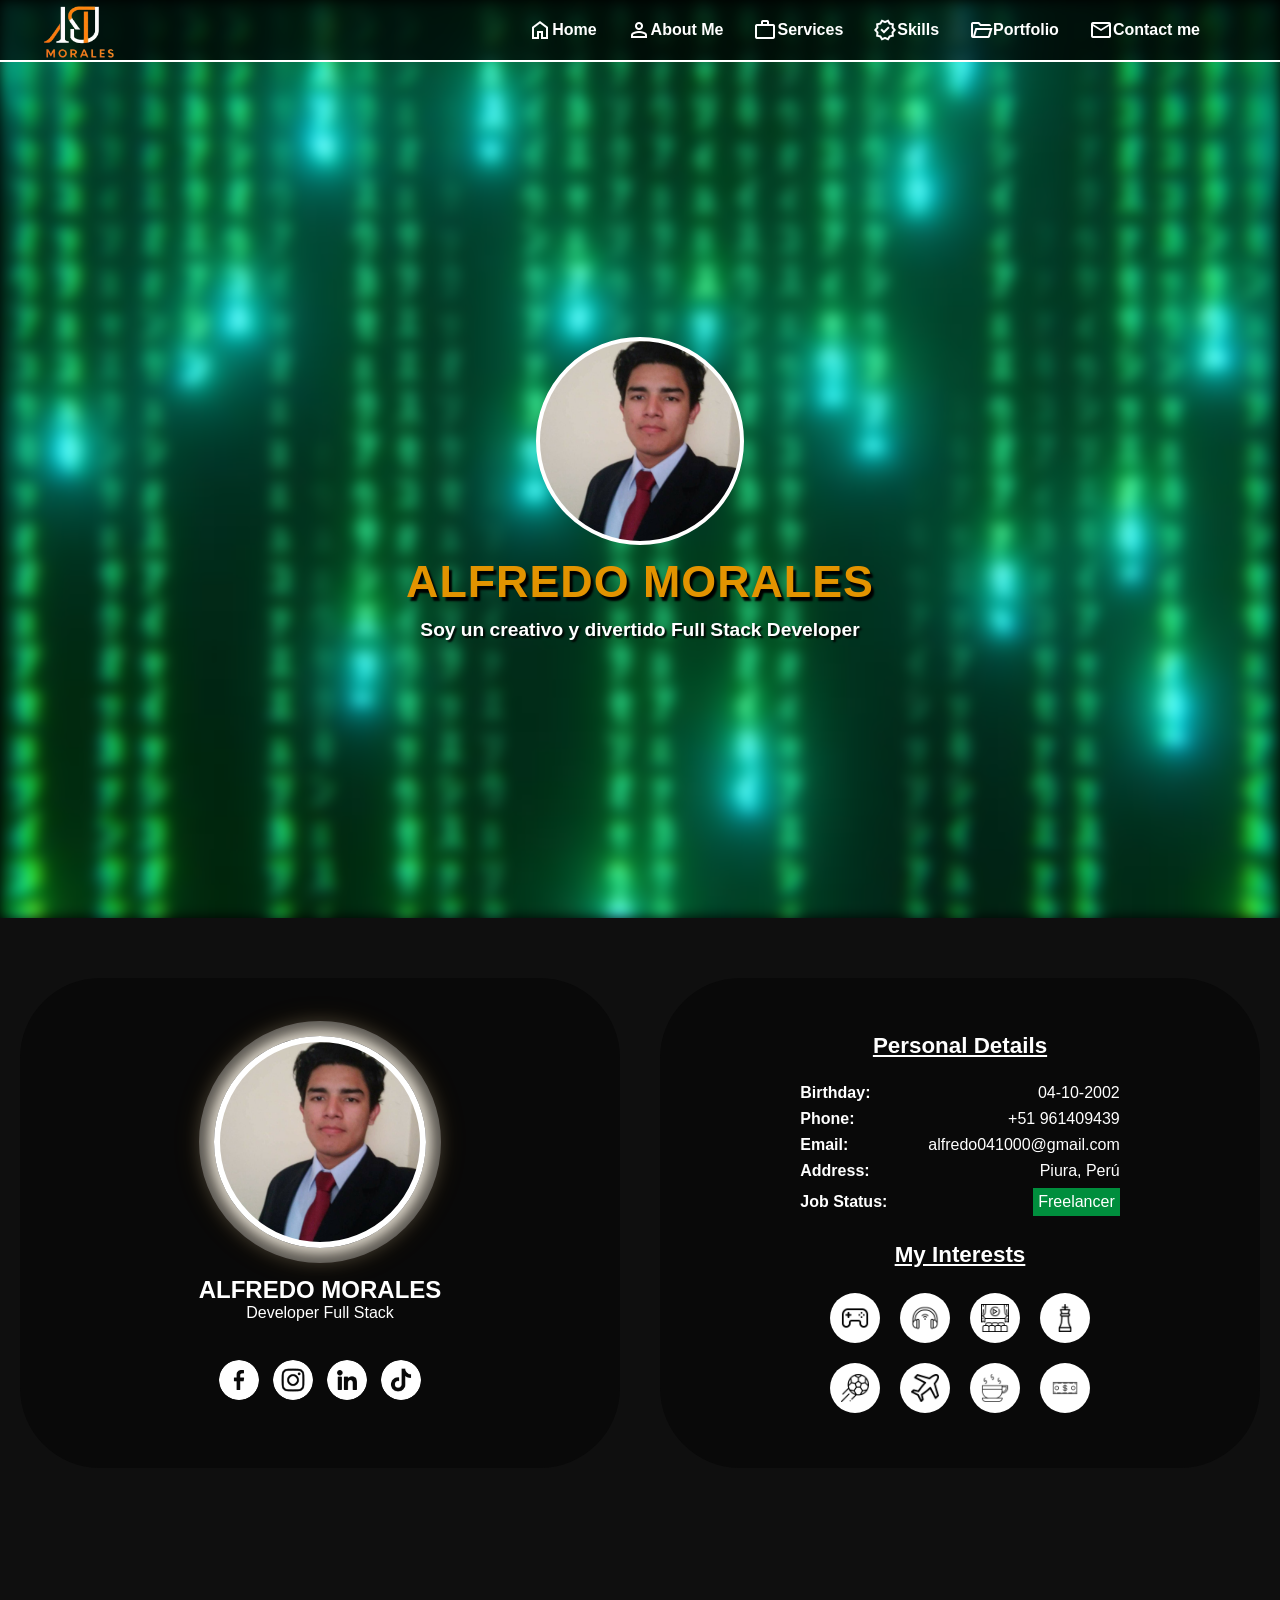
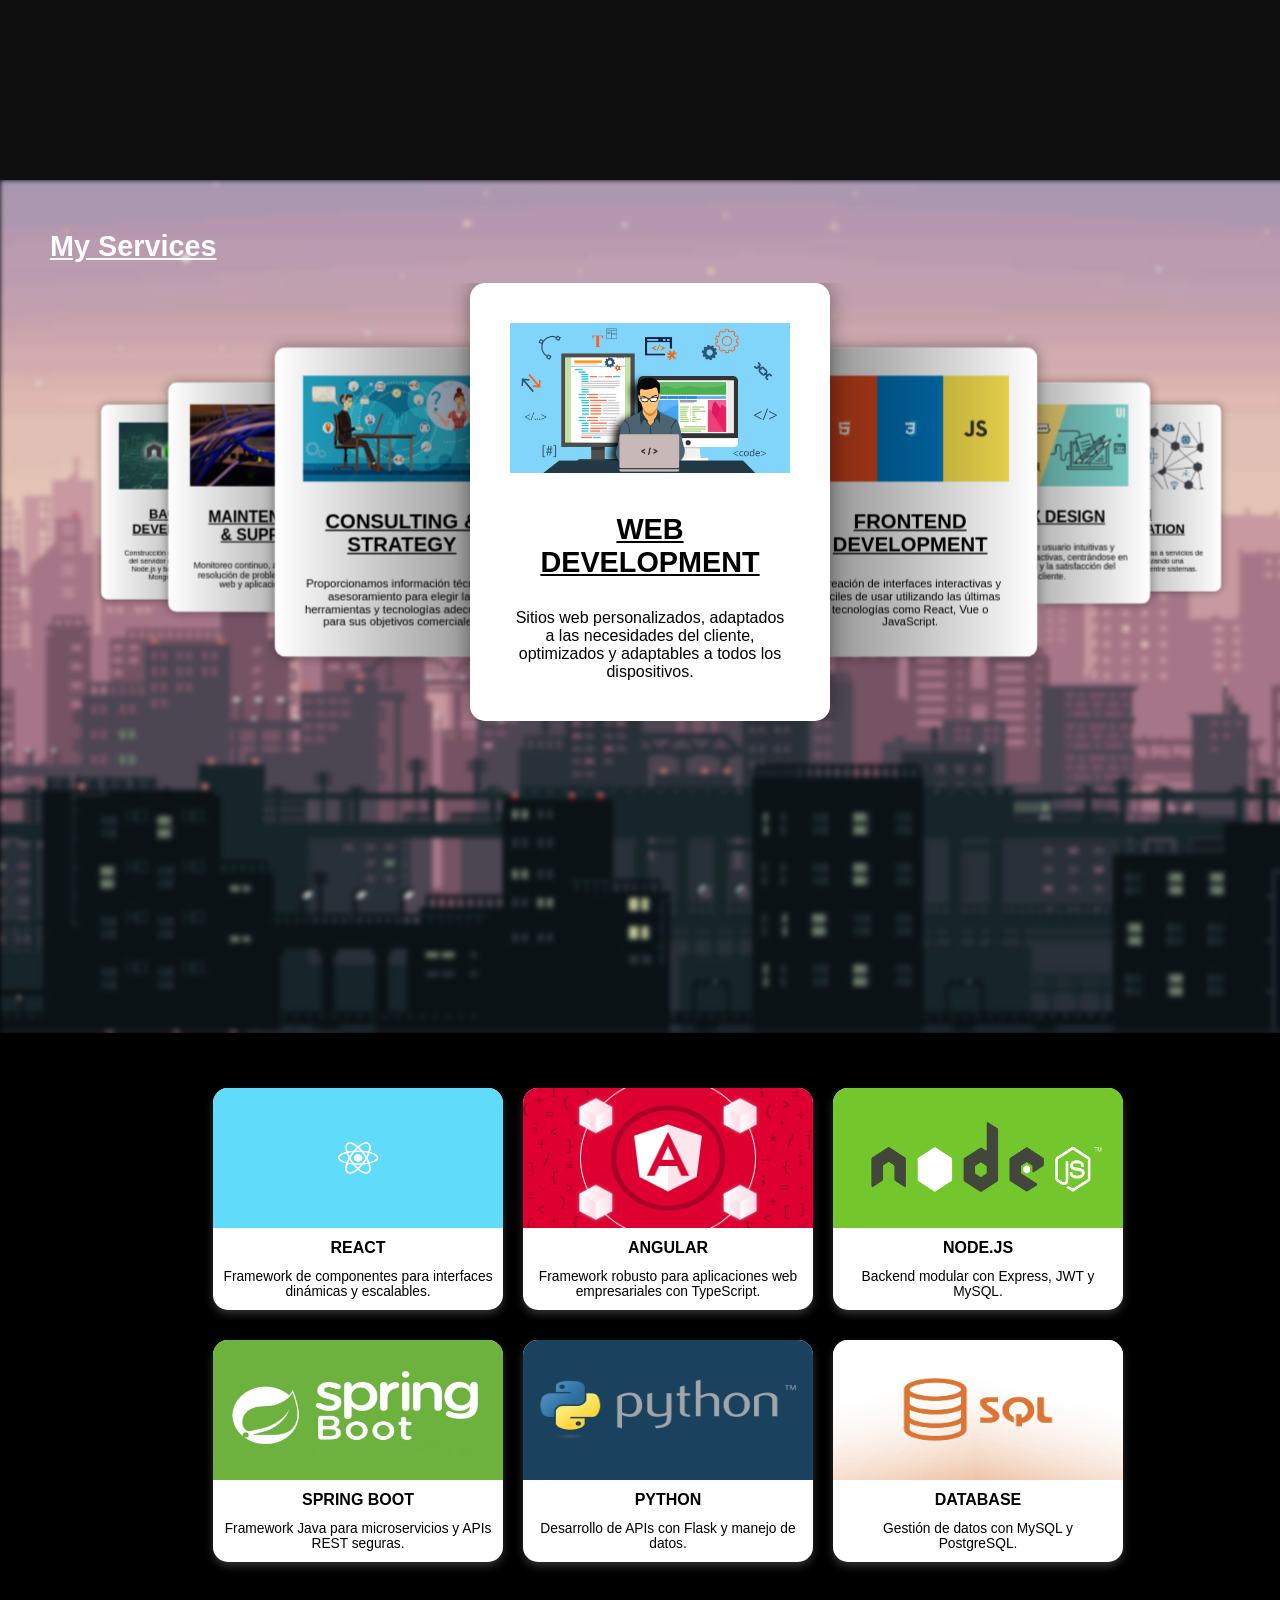
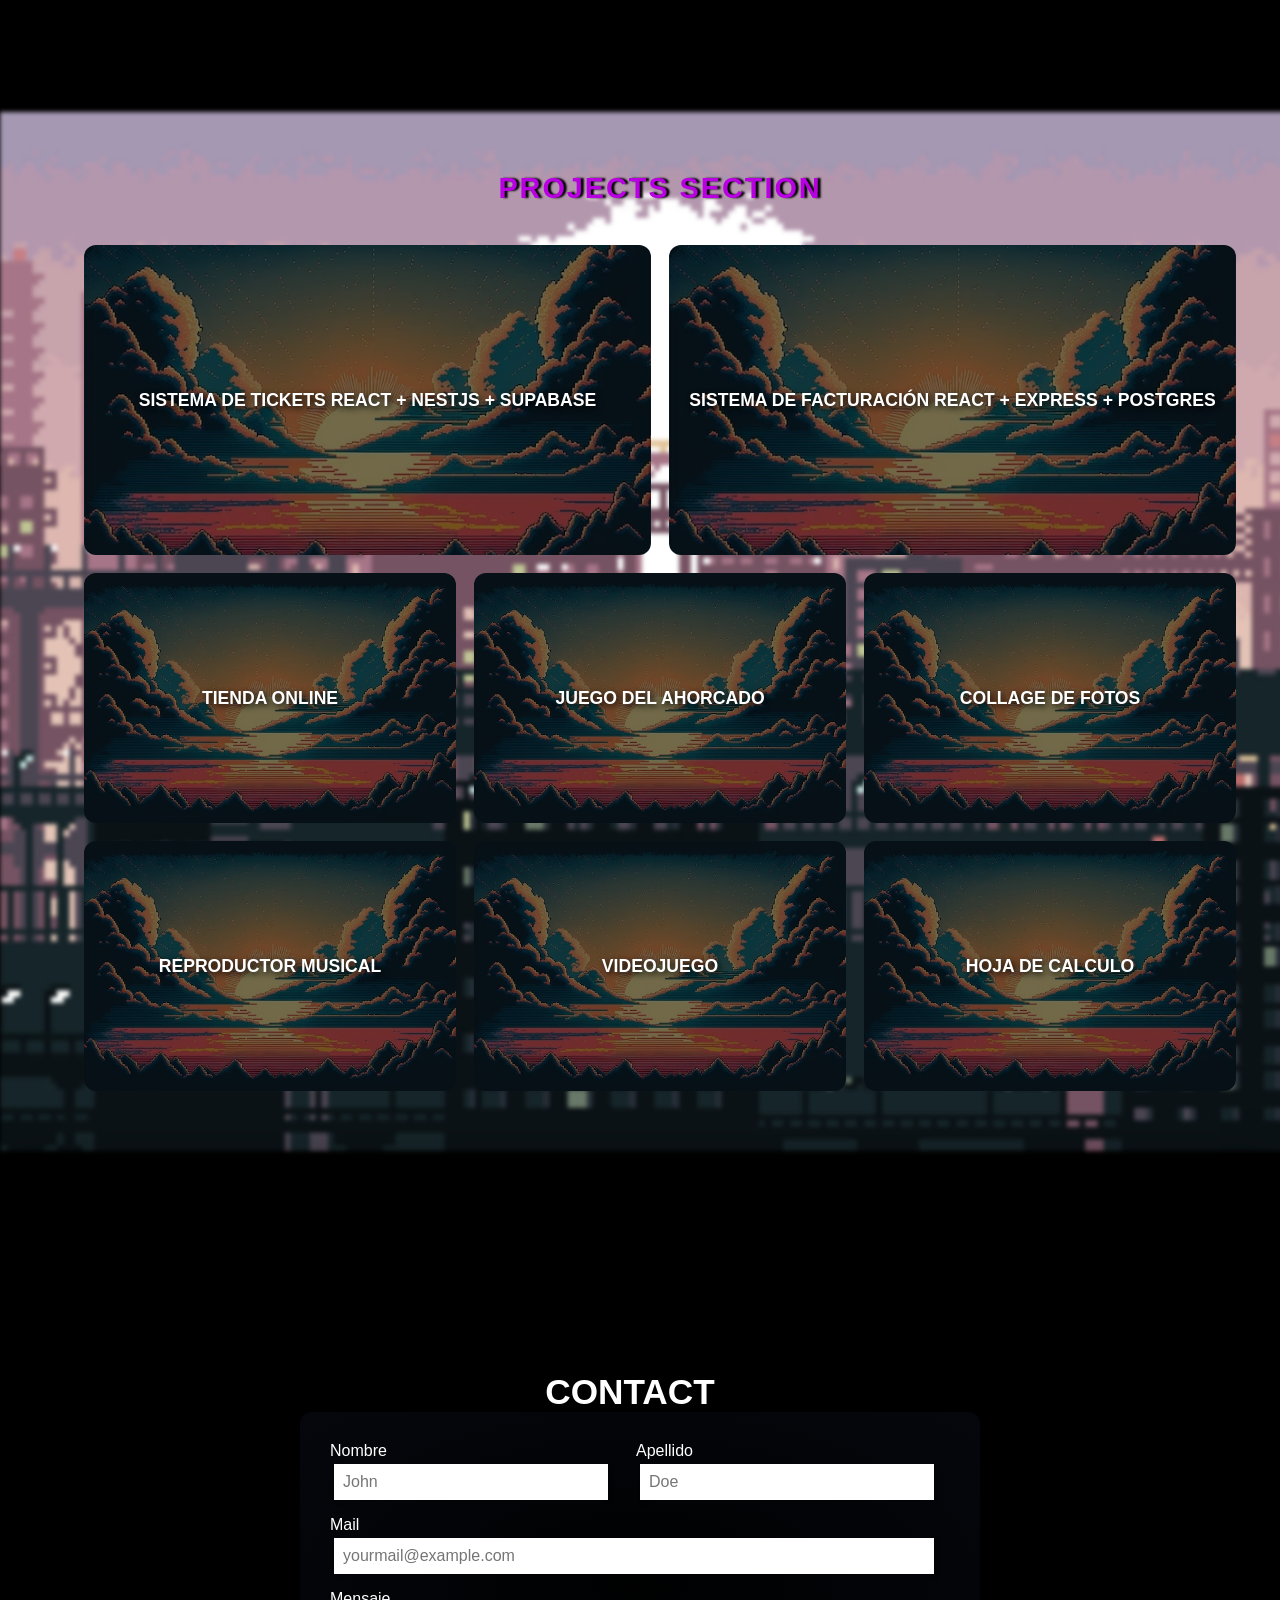
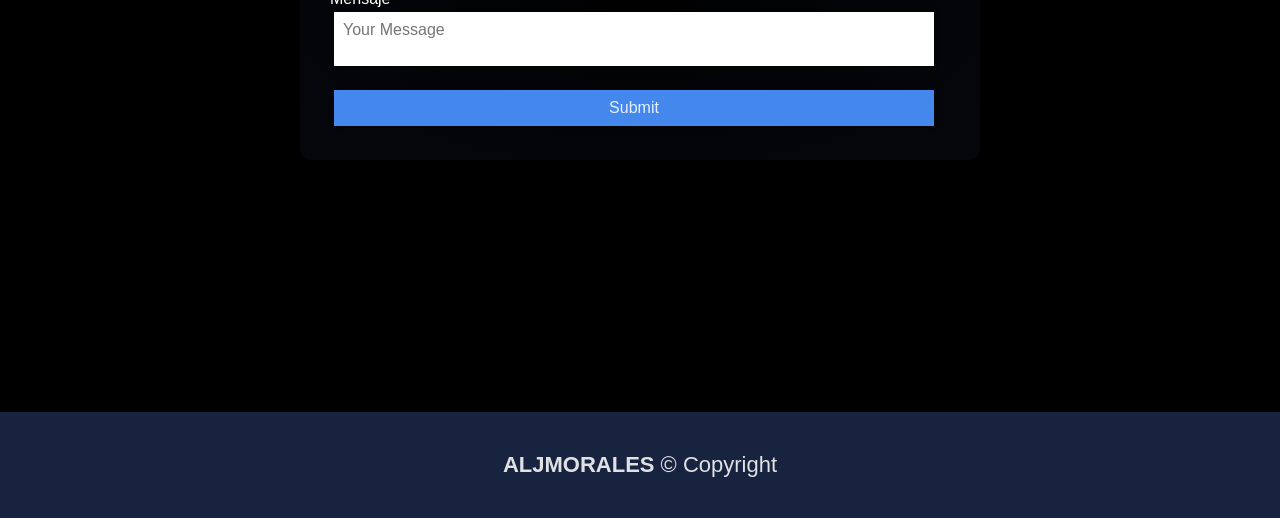
<file: index.html>
<!DOCTYPE html>
<html lang="en">
<head>
    <meta charset="UTF-8">
    <meta name="viewport" content="width=device-width, initial-scale=1.0">
    <title>Mi Portafolio Web</title>
    <link rel="stylesheet" href="styles.css">
    <link href="https://fonts.googleapis.com/css2?family=Material+Symbols+Outlined" rel="stylesheet" />
    <link rel="stylesheet" href="https://cdn.jsdelivr.net/npm/swiper@11/swiper-bundle.min.css"
/>
<link rel="icon" type="image/png" href="img/menu__logo.png">

</head>
<body>
    <header>
        <nav class="menu__nav">
            <div class="menu__img"></div>
            <label class="material-symbols-outlined" for="checkbox__menu" id="signo">menu</label>
            <input type="checkbox" id="checkbox__menu">

            <ul class="menu__list">
                <li class="menu__item">
                    <a href="#main">
                        <span class="material-symbols-outlined">home</span>
                        Home
                    </a>
                </li>
                <li class="menu__item">
                    <a href="#about">
                        <span class="material-symbols-outlined">person</span>
                        About Me
                    </a>
                </li>
                <li class="menu__item">
                    <a href="#services">
                        <span class="material-symbols-outlined">work</span>
                        Services
                    </a>
                </li>
                <li class="menu__item">
                    <a href="#skills">
                        <span class="material-symbols-outlined">verified</span>
                        Skills
                    </a>
                </li>
                <li class="menu__item">
                    <a href="#portfolio">
                        <span class="material-symbols-outlined">folder_open</span>
                        Portfolio
                    </a>
                </li>
                <li class="menu__item">
                    <a href="#contact">
                        <span class="material-symbols-outlined">mail</span>
                        Contact me
                    </a>
                </li>
            </ul>
        </nav>
    </header>
    <main id="main">
        <div class="main__div">
            <div class="main__container">
                <div class="main__description">
                    <div class="main__img"></div>
                    <h1>ALFREDO MORALES</h1>
                    <p class="main__text">Soy un creativo y divertido Full Stack Developer</p>
                </div>
            </div>
        </div>
    </main>
    <section class="about__section" id="about">
        <div class="about__container">
            <div class="about__target">
                <div class="target__container">
                    <div class="target__img"></div>
                    <div class="target__description">
                        <h2>ALFREDO MORALES</h2>
                        <p>Developer Full Stack</p>
                    </div>
                    <div class="target__redes">
                        <a href="https://www.facebook.com/profile.php?id=100012379651789" class="redes__img red-fb" target="_blank"></a>
                        <a href="https://www.instagram.com/aljmorales/" class="redes__img red-ig" target="_blank"></a>
                        <a href="https://www.linkedin.com/in/alfredo-morales-talledo-89a61418b/" class="redes__img red-linkedin" target="_blank"></a>
                        <a href="https://www.linkedin.com/in/alfredo-morales-talledo-89a61418b/" class="redes__img red-tiktok" target="_blank"></a>
                    </div>
                </div>
            </div>
            <div class="about__description">
                <div class="description__container">
                    <h3>Personal Details</h3>
                    <div class="personal--details">
                        <div class="detail"><h5>Birthday:</h5> <span>04-10-2002</span></div>
                        <div class="detail"><h5>Phone:</h5> <span>+51 961409439</span></div>
                        <div class="detail"><h5>Email:</h5> <span>alfredo041000@gmail.com</span></div>
                        <div class="detail"><h5>Address:</h5> <span>Piura, Perú</span></div>
                        <div class="detail"><h5>Job Status:</h5> <span class="freel">Freelancer</span></div>
                    </div>
                    <h3>My Interests</h3>
                    <div class="container__interests">
                        <div class="grid__interest grid--1"></div>
                        <div class="grid__interest grid--2"></div>
                        <div class="grid__interest grid--3"></div>
                        <div class="grid__interest grid--4"></div>
                        <div class="grid__interest grid--5"></div>
                        <div class="grid__interest grid--6"></div>
                        <div class="grid__interest grid--7"></div>
                        <div class="grid__interest grid--8"></div>
                    </div>
                </div>
            </div>
        </div>
    </section>
    <section class="services__section" id="services">
        <h2>My Services</h2>
        <div class="swiper mySwiper">
            <div class="swiper-wrapper">
                <div class="swiper-slide">
                    <div class="service__target">
                        <div class="service__img service--1"></div>
                        <h2>Web Development</h2>
                        <p>Sitios web personalizados, adaptados a las necesidades del cliente, optimizados y adaptables a todos los dispositivos.</p>
                    </div>
                </div>
        
                <div class="swiper-slide">
                    <div class="service__target">
                        <div class="service__img service--2"></div>
                        <h2>Frontend Development</h2>
                        <p>Creación de interfaces interactivas y fáciles de usar utilizando las últimas tecnologías como React, Vue o JavaScript.</p>
                    </div>
                </div>
        
                <div class="swiper-slide">
                    <div class="service__target">
                        <div class="service__img service--3"></div>
                        <h2>UI/UX Design</h2>
                        <p>Interfaces de usuario intuitivas y visualmente atractivas, centrándose en la usabilidad y la satisfacción del cliente.</p>
                    </div>
                </div>
        
                <div class="swiper-slide">
                    <div class="service__target">
                        <div class="service__img service--4"></div>
                        <h2>API Integration</h2>
                        <p>Aplicaciones conectadas a servicios de terceros, garantizando una comunicación fluida entre sistemas.</p>
                    </div>
                </div>
        
                <div class="swiper-slide">
                    <div class="service__target">
                        <div class="service__img service--5"></div>
                        <h2>Backend Development</h2>
                        <p>Construcción de soluciones del lado del servidor escalables utilizando Node.js y bases de datos como MongoDB o MySQL.</p>
                    </div>
                </div>
        
                <div class="swiper-slide">
                    <div class="service__target">
                        <div class="service__img service--6"></div>
                        <h2>Maintenance & Support</h2>
                        <p>Monitoreo continuo, actualizaciones y resolución de problemas para sitios web y aplicaciones web.</p>
                    </div>
                </div>
        
                <div class="swiper-slide">
                    <div class="service__target">
                        <div class="service__img service--7"></div>
                        <h2>Consulting & Strategy</h2>
                        <p>Proporcionamos información técnica y asesoramiento para elegir las herramientas y tecnologías adecuadas para sus objetivos comerciales.</p>
                    </div>
                </div>
            </div>
        </div>
        <script src="https://cdn.jsdelivr.net/npm/swiper@11/swiper-bundle.min.js"></script>     
    </section>
    <section class="skills__section" id="skills">
    <div class="skills__container">
        <div class="card__container">
        
        <!-- React -->
        <div class="card">
            <div class="card__front">
            <img src="img/skills/react.png" alt="React Logo">
            <div class="card__data">
                <span>REACT</span>
                <p class="card__text">Framework de componentes para interfaces dinámicas y escalables.</p>
            </div>
            </div>
            <div class="card__back">
            <div class="skill-bar skill-react"><div>Conocimientos</div></div>
            <div class="circle react-circle">
                <div class="circle-inner"><span class="percentage">90%</span></div>
            </div>
            </div>
        </div>

        <!-- Angular -->
        <div class="card">
            <div class="card__front">
            <img src="img/skills/angular.jpg" alt="Angular Logo">
            <div class="card__data">
                <span>ANGULAR</span>
                <p class="card__text">Framework robusto para aplicaciones web empresariales con TypeScript.</p>
            </div>
            </div>
            <div class="card__back">
            <div class="skill-bar skill-angular"><div>Conocimientos</div></div>
            <div class="circle angular-circle">
                <div class="circle-inner"><span class="percentage">75%</span></div>
            </div>
            </div>
        </div>

        <!-- Node.js -->
        <div class="card">
            <div class="card__front">
            <img src="img/skills/NODE.png" alt="Node.js Logo">
            <div class="card__data">
                <span>NODE.JS</span>
                <p class="card__text">Backend modular con Express, JWT y MySQL.</p>
            </div>
            </div>
            <div class="card__back">
            <div class="skill-bar skill-node"><div>Conocimientos</div></div>
            <div class="circle node-circle">
                <div class="circle-inner"><span class="percentage">80%</span></div>
            </div>
            </div>
        </div>
        </div>

        <div class="card__container">
        <!-- Spring Boot -->
        <div class="card">
            <div class="card__front">
            <img src="img/skills/spring.jpeg" alt="Spring Boot Logo">
            <div class="card__data">
                <span>SPRING BOOT</span>
                <p class="card__text">Framework Java para microservicios y APIs REST seguras.</p>
            </div>
            </div>
            <div class="card__back">
            <div class="skill-bar skill-spring"><div>Conocimientos</div></div>
            <div class="circle spring-circle">
                <div class="circle-inner"><span class="percentage">75%</span></div>
            </div>
            </div>
        </div>

        <!-- Python -->
        <div class="card">
            <div class="card__front">
            <img src="img/skills/python.png" alt="Python Logo">
            <div class="card__data">
                <span>PYTHON</span>
                <p class="card__text">Desarrollo de APIs con Flask y manejo de datos.</p>
            </div>
            </div>
            <div class="card__back">
            <div class="skill-bar skill-python"><div>Conocimientos</div></div>
            <div class="circle python-circle">
                <div class="circle-inner"><span class="percentage">70%</span></div>
            </div>
            </div>
        </div>

        <!-- Database -->
        <div class="card">
            <div class="card__front">
            <img src="img/skills/datas.webp" alt="Database Icon">
            <div class="card__data">
                <span>DATABASE</span>
                <p class="card__text">Gestión de datos con MySQL y PostgreSQL.</p>
            </div>
            </div>
            <div class="card__back">
            <div class="skill-bar skill-db"><div>Conocimientos</div></div>
            <div class="circle db-circle">
                <div class="circle-inner"><span class="percentage">90%</span></div>
            </div>
            </div>
        </div>
        </div>
    </div>
    </section>

    <section class="portfolio__section" id="portfolio">
        <h2 class="portfolio__title">PROJECTS SECTION</h2>
        <div class="portfolio__container">
            <div class="portfolio__project" id="tickets__project">
            <div class="portfolio__project-name">
                SISTEMA DE TICKETS REACT + NESTJS + SUPABASE
            </div>
            </div>
            <div class="portfolio__project" id="facturacion__project">
                <div class="portfolio__project-name">SISTEMA DE FACTURACIÓN REACT + EXPRESS + POSTGRES</div>
            </div>
            <div class="portfolio__project" id="tienda__project">
                <div class="portfolio__project-name">TIENDA ONLINE</div>
            </div>
            <div class="portfolio__project" id="ahorcado__project">
                <div class="portfolio__project-name">JUEGO DEL AHORCADO</div>
            </div>
            <div class="portfolio__project" id="collage__project">
                <div class="portfolio__project-name">COLLAGE DE FOTOS</div>
            </div>
            <div class="portfolio__project" id="reproductor__project">
                <div class="portfolio__project-name">REPRODUCTOR MUSICAL</div>
            </div>
            <div class="portfolio__project" id="videojuego__project">
                <div class="portfolio__project-name">VIDEOJUEGO</div>
            </div>
            <div class="portfolio__project" id="hoja__project">
                <div class="portfolio__project-name">HOJA DE CALCULO</div>
            </div>
        </div>
    </section>

    <section class="contact__section" id="contact">
        <h2 class="contact__title">CONTACT</h2>
        <form class="contact__form">
            <div class="form__input-container">
                <label>Nombre
                    <input type="text" placeholder="John">
                </label>
            </div>
            <div class="form__input-container">
                <label>Apellido
                    <input type="text" placeholder="Doe">
                </label>
            </div>
            <div class="form__input-container">
                <label>Mail
                    <input type="email" placeholder="yourmail@example.com">
                </label>
            </div>
            <div class="form__input-container">
                <label>Mensaje
                    <textarea placeholder="Your Message"></textarea>
                </label>
            </div>
            <div class="form__input-container">
               <input type="submit">
            </div>
        </form>
    </section>
    <footer>
        <strong>ALJMORALES</strong> © Copyright
    </footer>
    <script src="script.js"></script>
</body>
</html>
</file>
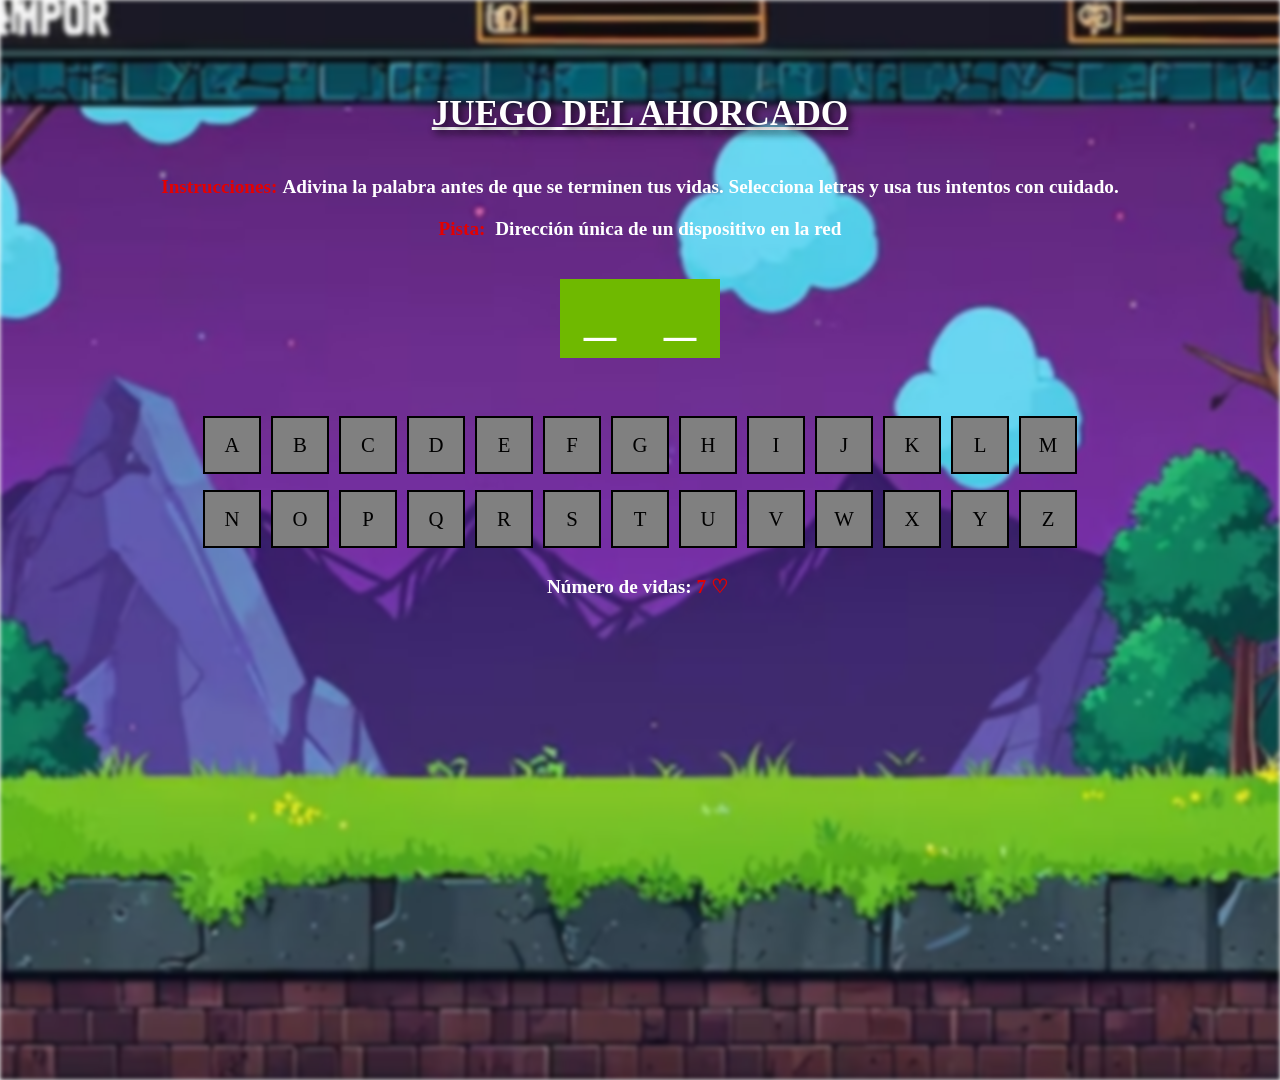
<file: projects/ahorcadoGame/index.html>
<!DOCTYPE html>
<html lang="en">
<head>
    <meta charset="UTF-8">
    <meta name="viewport" content="width=device-width, initial-scale=1.0">
    <title>JUEGO DEL AHORCADO</title>
    <link rel="stylesheet" href="styles.css">
</head>
<body>
    <div class="container">
        <h1>JUEGO DEL AHORCADO</h1>
        <div class="intrucciones__container">
            <h3><span>Instrucciones:</span>Adivina la palabra antes de que se terminen tus vidas. Selecciona letras y usa tus intentos con cuidado.</h3>
            <h3 class="pist"><span>Pista:</span>Es un animal de granja</h3>
        </div>
        <div class="juego__container">
            <div class="palabra__container">
                <div class="bloque__palabra">_</div>
            </div>
        </div>
        <div class="letras_container">
            <div class="letra letra-A">A</div>
            <div class="letra letra-B">B</div>
            <div class="letra letra-C">C</div>
            <div class="letra letra-D">D</div>
            <div class="letra letra-E">E</div>
            <div class="letra letra-F">F</div>
            <div class="letra letra-G">G</div>
            <div class="letra letra-H">H</div>
            <div class="letra letra-I">I</div>
            <div class="letra letra-J">J</div>
            <div class="letra letra-K">K</div>
            <div class="letra letra-L">L</div>
            <div class="letra letra-M">M</div>
            <div class="letra letra-N">N</div>
            <div class="letra letra-O">O</div>
            <div class="letra letra-P">P</div>
            <div class="letra letra-Q">Q</div>
            <div class="letra letra-R">R</div>
            <div class="letra letra-S">S</div>
            <div class="letra letra-T">T</div>
            <div class="letra letra-U">U</div>
            <div class="letra letra-V">V</div>
            <div class="letra letra-W">W</div>
            <div class="letra letra-X">X</div>
            <div class="letra letra-Y">Y</div>
            <div class="letra letra-Z">Z</div>            
        </div>
        <div class="vidas__container">
            <h3>Número de vidas: <span class="vidas">7</span><span>♡</span></h3>
        </div>
    </div>
    <script src="script.js"></script>
</body>
</html>
</file>
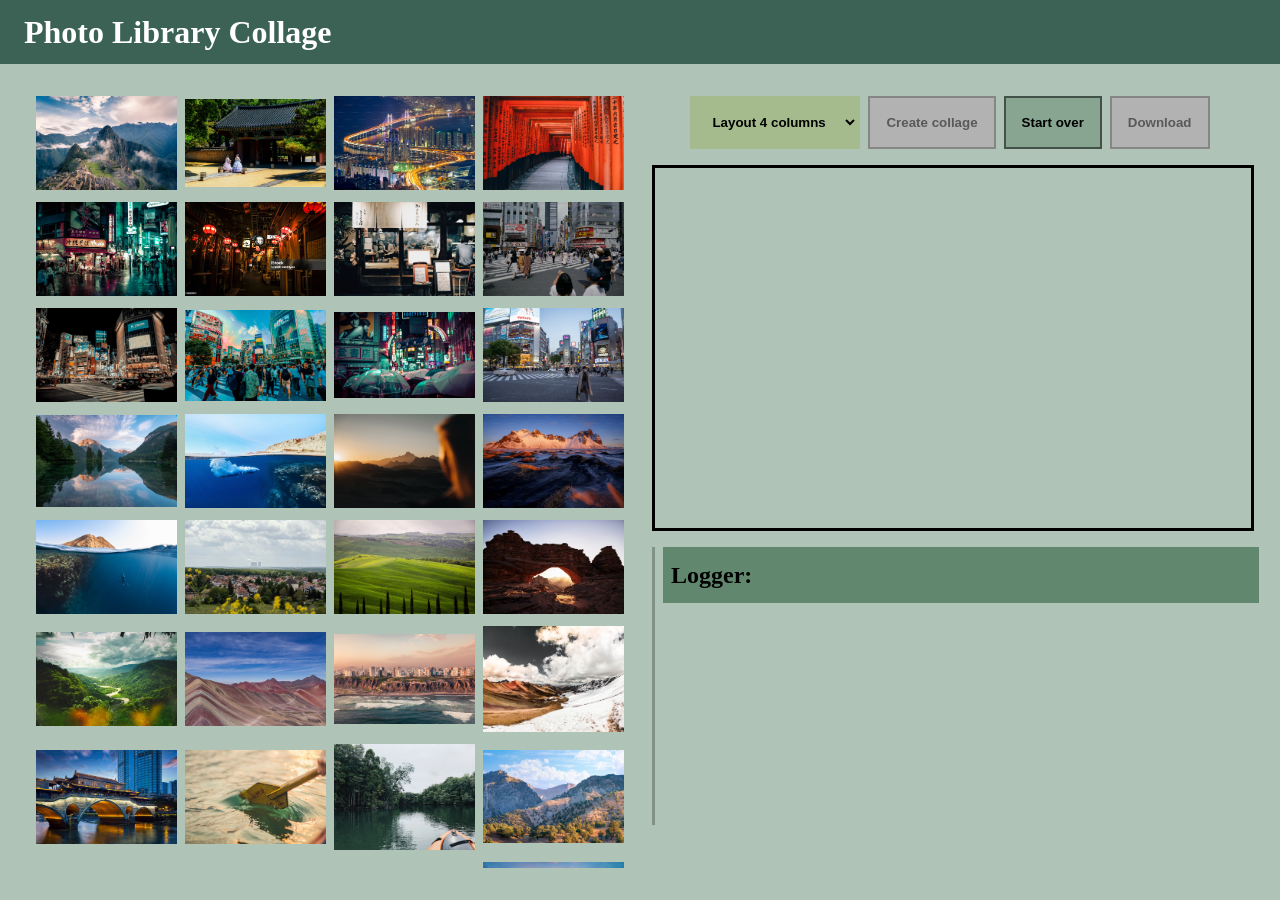
<file: projects/collagePhotos/index.html>
<!DOCTYPE HTML>
<html lang="en">

<head>
  <meta charset="utf-8">
  <link rel="stylesheet" href="index.css">
  <title>Photo Library Collage</title>
</head>

<body>

<div class="app">
  <header class="header">
    <h1 class="header-text">
      Photo Library Collage
    </h1>
  </header>
  <div class="container">
    <div class="item item--scrollable">
      <!--Thumbnails-->
      <div class="thumbnails-container"></div>
    </div>
    <div class="item">
      <div>
        <div class=actions>
          <select class="select"></select>
          <button class="btn btn--primary btn-create-collage"> Create collage </button>
          <button class="btn btn--secondary btn-start-over"> Start over </button>
          <button class="btn btn--success btn-download" onClick={downloadCollage}> Download </button>
        </div>
        <div class="previewContainer">
          <div class="spinnerContainer spinnerContainer--hidden">
            <div class="spinner"></div>
            <p class="spinnerText"></p>
          </div>
          <canvas class="canvas"></canvas>
        </div>
        <div class="loggerContainer">
          <p class="logger-title">Logger:</p>
        </div>
      </div>
    </div>
  </div>
</div>


<script type="module" src="index.js"></script>
</body>
</html>
</file>
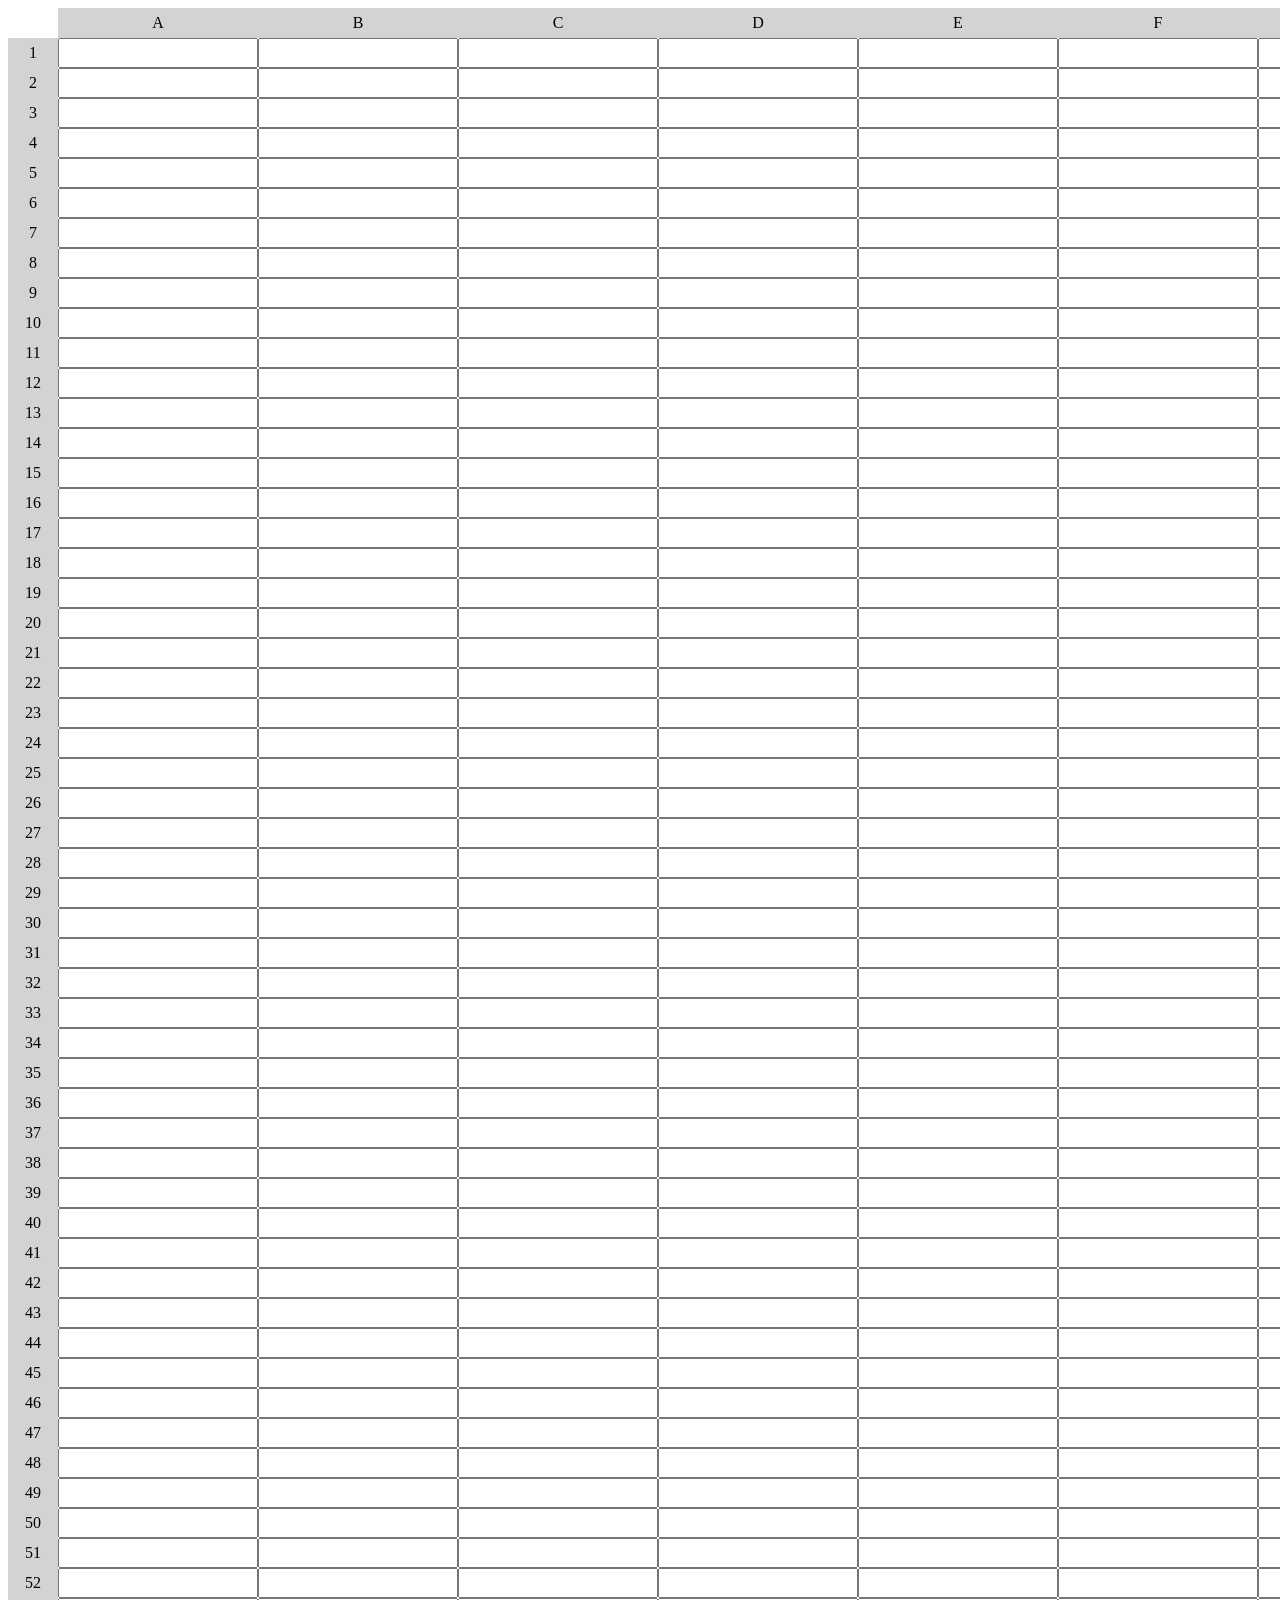
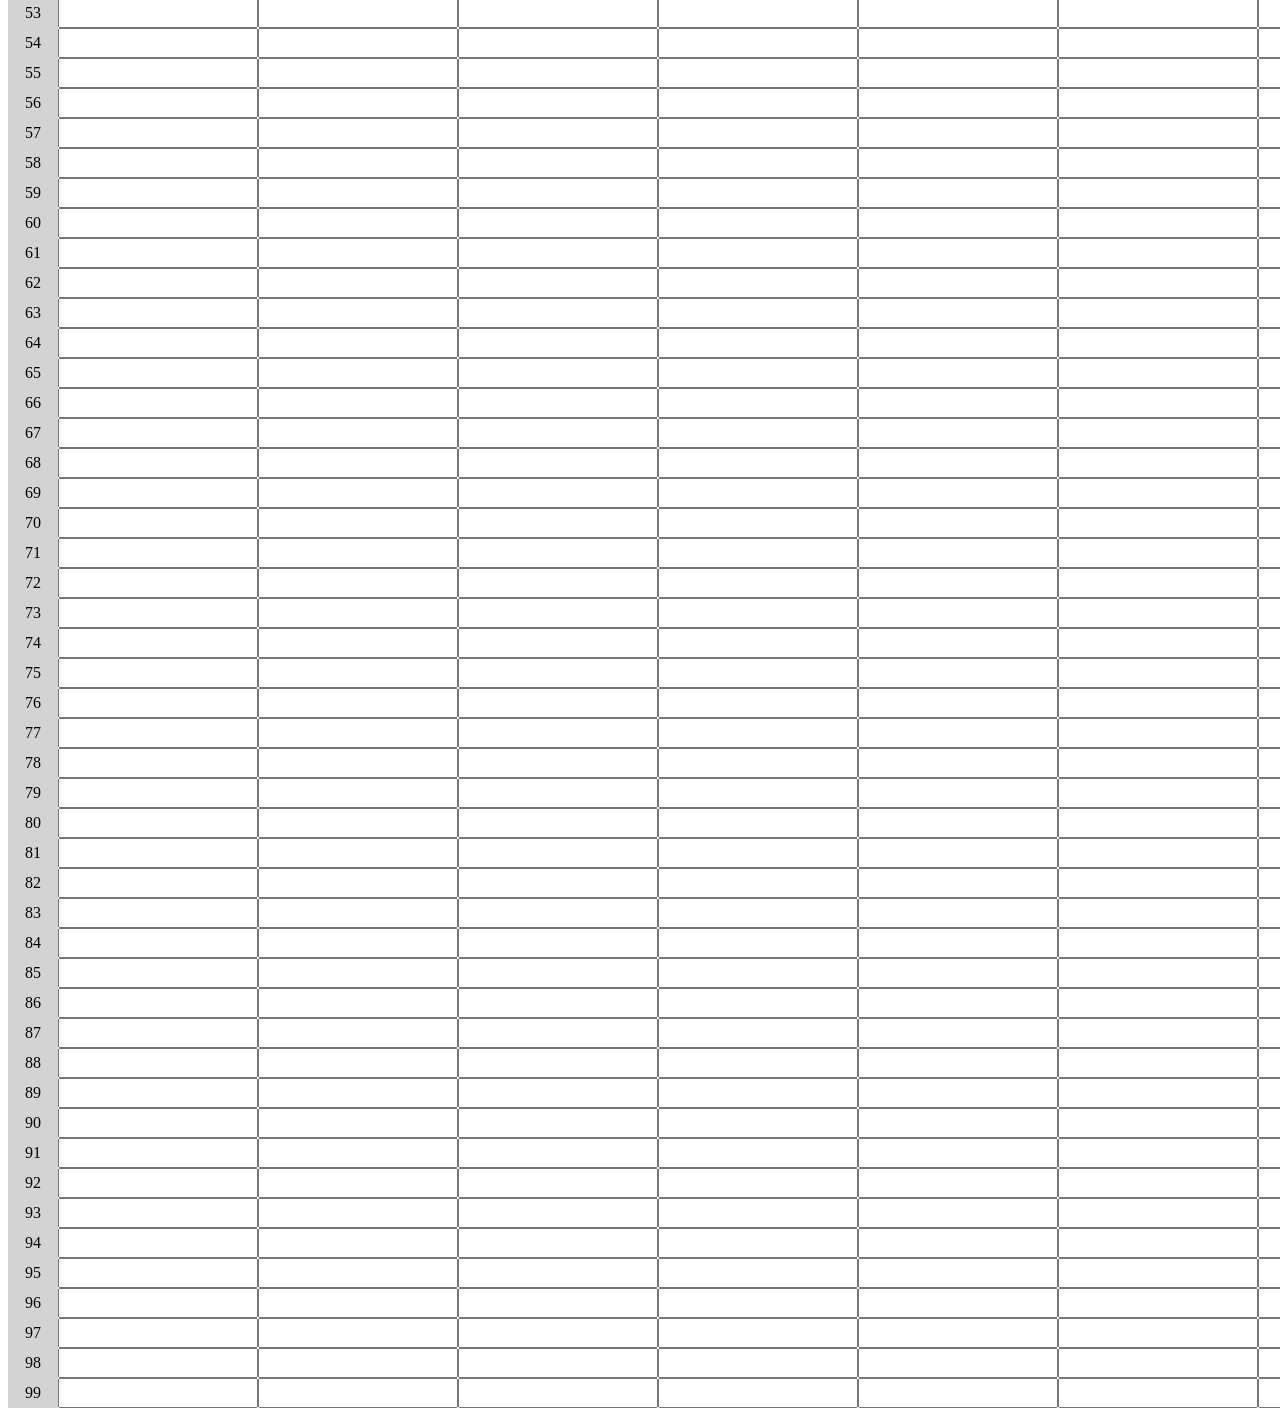
<file: projects/hojaCalculo/index.html>
<!DOCTYPE html>
<html lang="en">
  <head>
    <meta charset="utf-8" />
    <meta name="viewport" content="width=device-width, initial-scale=1" />
    <link rel="stylesheet" href="./styles.css" />
    <title>Functional Programming Spreadsheet</title>
  </head>
  <body>
    <div id="container">
      <div></div>
    </div>
    <script src="./script.js"></script>
  </body>
</html>
</file>
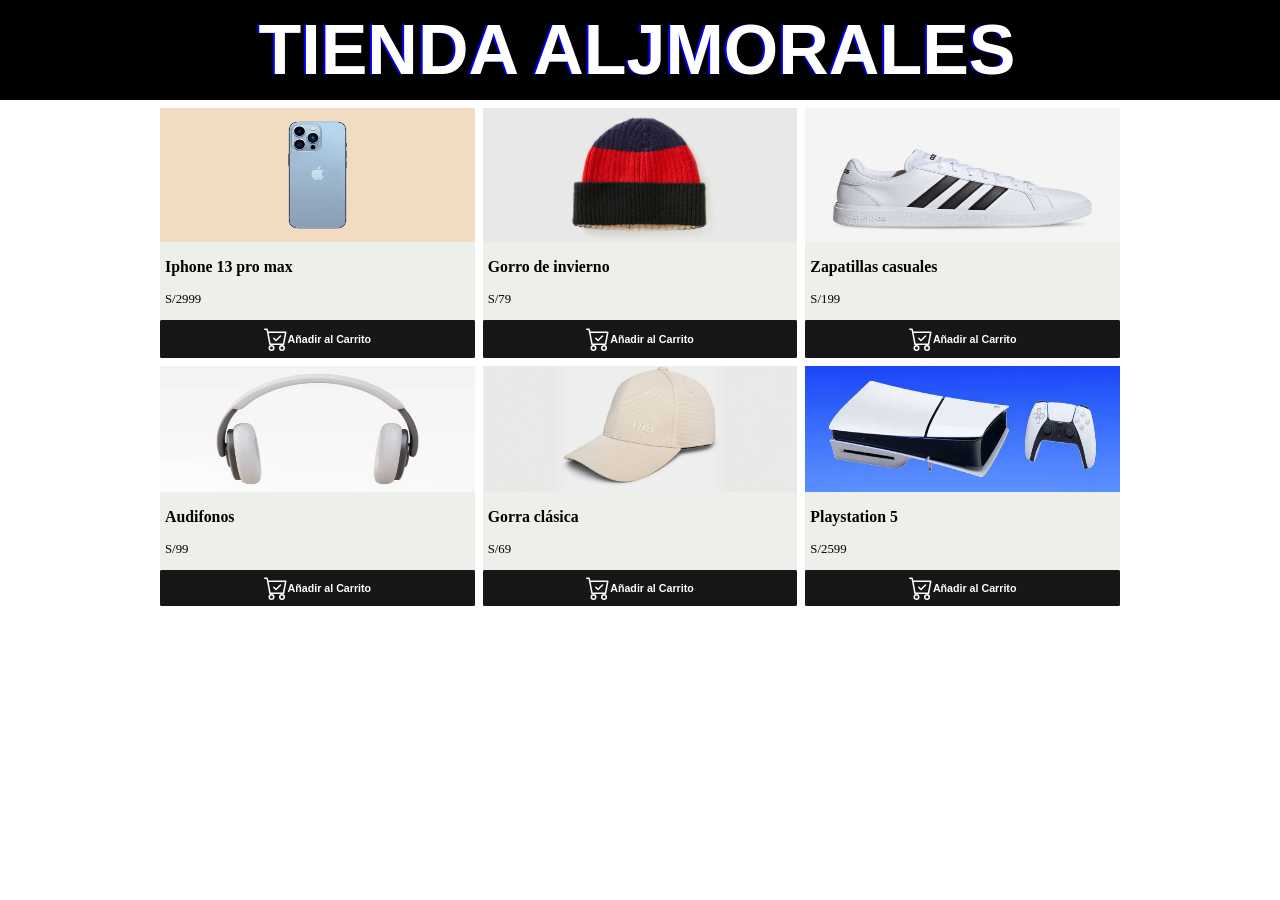
<file: projects/tiendaOnline/index.html>
<!DOCTYPE html>
<html lang="en">
  <head>
    <meta charset="UTF-8" />
    <meta name="viewport" content="width=device-width, initial-scale=1.0" />
    <link rel="stylesheet" href="styles.css" />
    <title>
      Tienda Online ALJMORALES
    </title>
  </head>
  <body>
    <div class="container">
        <div class="bg-6">
            <div class="wrapper">
                <h1 class="glitch" data-text="TIENDA ALJMORALES">TIENDA ALJMORALES</h1>
            </div>
        </div>
        <div class="products__container">
            <div class="product product-iphone">
                <div class="product__img img-iphone"></div>
                <div class="product__text">
                    <h3 class="product__title">Iphone 13 pro max</h3>
                    <p class="product__precio">S/2999</p>
                </div>
                <button class="button button-iphone">
                    <svg viewBox="0 0 16 16" class="bi bi-cart-check" height="24" width="24" xmlns="http://www.w3.org/2000/svg" fill="#fff">
                     <path d="M11.354 6.354a.5.5 0 0 0-.708-.708L8 8.293 6.854 7.146a.5.5 0 1 0-.708.708l1.5 1.5a.5.5 0 0 0 .708 0l3-3z"></path>
                     <path d="M.5 1a.5.5 0 0 0 0 1h1.11l.401 1.607 1.498 7.985A.5.5 0 0 0 4 12h1a2 2 0 1 0 0 4 2 2 0 0 0 0-4h7a2 2 0 1 0 0 4 2 2 0 0 0 0-4h1a.5.5 0 0 0 .491-.408l1.5-8A.5.5 0 0 0 14.5 3H2.89l-.405-1.621A.5.5 0 0 0 2 1H.5zm3.915 10L3.102 4h10.796l-1.313 7h-8.17zM6 14a1 1 0 1 1-2 0 1 1 0 0 1 2 0zm7 0a1 1 0 1 1-2 0 1 1 0 0 1 2 0z"></path>
                   </svg>
                     <p class="text">Añadir al Carrito</p>
                </button>
            </div>
            <div class="product product-gorro">
                <div class="product__img img-gorro"></div>
                <div class="product__text">
                    <h3 class="product__title">Gorro de invierno</h3>
                    <p class="product__precio">S/79</p>
                </div>
                <button class="button button-gorro">
                    <svg viewBox="0 0 16 16" class="bi bi-cart-check" height="24" width="24" xmlns="http://www.w3.org/2000/svg" fill="#fff">
                     <path d="M11.354 6.354a.5.5 0 0 0-.708-.708L8 8.293 6.854 7.146a.5.5 0 1 0-.708.708l1.5 1.5a.5.5 0 0 0 .708 0l3-3z"></path>
                     <path d="M.5 1a.5.5 0 0 0 0 1h1.11l.401 1.607 1.498 7.985A.5.5 0 0 0 4 12h1a2 2 0 1 0 0 4 2 2 0 0 0 0-4h7a2 2 0 1 0 0 4 2 2 0 0 0 0-4h1a.5.5 0 0 0 .491-.408l1.5-8A.5.5 0 0 0 14.5 3H2.89l-.405-1.621A.5.5 0 0 0 2 1H.5zm3.915 10L3.102 4h10.796l-1.313 7h-8.17zM6 14a1 1 0 1 1-2 0 1 1 0 0 1 2 0zm7 0a1 1 0 1 1-2 0 1 1 0 0 1 2 0z"></path>
                   </svg>
                     <p class="text">Añadir al Carrito</p>
                </button>
            </div>
            <div class="product product-zapatillas">
                <div class="product__img img-zapatillas"></div>
                <div class="product__text">
                    <h3 class="product__title">Zapatillas casuales</h3>
                    <p class="product__precio">S/199</p>
                </div>
                <button class="button button-zapatillas">
                    <svg viewBox="0 0 16 16" class="bi bi-cart-check" height="24" width="24" xmlns="http://www.w3.org/2000/svg" fill="#fff">
                     <path d="M11.354 6.354a.5.5 0 0 0-.708-.708L8 8.293 6.854 7.146a.5.5 0 1 0-.708.708l1.5 1.5a.5.5 0 0 0 .708 0l3-3z"></path>
                     <path d="M.5 1a.5.5 0 0 0 0 1h1.11l.401 1.607 1.498 7.985A.5.5 0 0 0 4 12h1a2 2 0 1 0 0 4 2 2 0 0 0 0-4h7a2 2 0 1 0 0 4 2 2 0 0 0 0-4h1a.5.5 0 0 0 .491-.408l1.5-8A.5.5 0 0 0 14.5 3H2.89l-.405-1.621A.5.5 0 0 0 2 1H.5zm3.915 10L3.102 4h10.796l-1.313 7h-8.17zM6 14a1 1 0 1 1-2 0 1 1 0 0 1 2 0zm7 0a1 1 0 1 1-2 0 1 1 0 0 1 2 0z"></path>
                   </svg>
                     <p class="text">Añadir al Carrito</p>
                </button>
            </div>
            <div class="product product-audifonos">
                <div class="product__img img-audifonos"></div>
                <div class="product__text">
                    <h3 class="product__title">Audifonos</h3>
                    <p class="product__precio">S/99</p>
                </div>
                <button class="button button-audifonos">
                    <svg viewBox="0 0 16 16" class="bi bi-cart-check" height="24" width="24" xmlns="http://www.w3.org/2000/svg" fill="#fff">
                     <path d="M11.354 6.354a.5.5 0 0 0-.708-.708L8 8.293 6.854 7.146a.5.5 0 1 0-.708.708l1.5 1.5a.5.5 0 0 0 .708 0l3-3z"></path>
                     <path d="M.5 1a.5.5 0 0 0 0 1h1.11l.401 1.607 1.498 7.985A.5.5 0 0 0 4 12h1a2 2 0 1 0 0 4 2 2 0 0 0 0-4h7a2 2 0 1 0 0 4 2 2 0 0 0 0-4h1a.5.5 0 0 0 .491-.408l1.5-8A.5.5 0 0 0 14.5 3H2.89l-.405-1.621A.5.5 0 0 0 2 1H.5zm3.915 10L3.102 4h10.796l-1.313 7h-8.17zM6 14a1 1 0 1 1-2 0 1 1 0 0 1 2 0zm7 0a1 1 0 1 1-2 0 1 1 0 0 1 2 0z"></path>
                   </svg>
                     <p class="text">Añadir al Carrito</p>
                </button>
            </div>
            <div class="product product-gorra">
                <div class="product__img img-gorra"></div>
                <div class="product__text">
                    <h3 class="product__title">Gorra clásica</h3>
                    <p class="product__precio">S/69</p>
                </div>
                <button class="button button-gorra">
                    <svg viewBox="0 0 16 16" class="bi bi-cart-check" height="24" width="24" xmlns="http://www.w3.org/2000/svg" fill="#fff">
                     <path d="M11.354 6.354a.5.5 0 0 0-.708-.708L8 8.293 6.854 7.146a.5.5 0 1 0-.708.708l1.5 1.5a.5.5 0 0 0 .708 0l3-3z"></path>
                     <path d="M.5 1a.5.5 0 0 0 0 1h1.11l.401 1.607 1.498 7.985A.5.5 0 0 0 4 12h1a2 2 0 1 0 0 4 2 2 0 0 0 0-4h7a2 2 0 1 0 0 4 2 2 0 0 0 0-4h1a.5.5 0 0 0 .491-.408l1.5-8A.5.5 0 0 0 14.5 3H2.89l-.405-1.621A.5.5 0 0 0 2 1H.5zm3.915 10L3.102 4h10.796l-1.313 7h-8.17zM6 14a1 1 0 1 1-2 0 1 1 0 0 1 2 0zm7 0a1 1 0 1 1-2 0 1 1 0 0 1 2 0z"></path>
                   </svg>
                     <p class="text">Añadir al Carrito</p>
                </button>
            </div>
            <div class="product product-playstation">
                <div class="product__img img-playstation"></div>
                <div class="product__text">
                    <h3 class="product__title">Playstation 5</h3>
                    <p class="product__precio">S/2599</p>
                </div>
                <button class="button button-playstation">
                    <svg viewBox="0 0 16 16" class="bi bi-cart-check" height="24" width="24" xmlns="http://www.w3.org/2000/svg" fill="#fff">
                     <path d="M11.354 6.354a.5.5 0 0 0-.708-.708L8 8.293 6.854 7.146a.5.5 0 1 0-.708.708l1.5 1.5a.5.5 0 0 0 .708 0l3-3z"></path>
                     <path d="M.5 1a.5.5 0 0 0 0 1h1.11l.401 1.607 1.498 7.985A.5.5 0 0 0 4 12h1a2 2 0 1 0 0 4 2 2 0 0 0 0-4h7a2 2 0 1 0 0 4 2 2 0 0 0 0-4h1a.5.5 0 0 0 .491-.408l1.5-8A.5.5 0 0 0 14.5 3H2.89l-.405-1.621A.5.5 0 0 0 2 1H.5zm3.915 10L3.102 4h10.796l-1.313 7h-8.17zM6 14a1 1 0 1 1-2 0 1 1 0 0 1 2 0zm7 0a1 1 0 1 1-2 0 1 1 0 0 1 2 0z"></path>
                   </svg>
                     <p class="text">Añadir al Carrito</p>
                </button>
            </div>
        </div>
    </div>
    <script>
      const buttons = document.querySelectorAll('.button');

      const productos = {
          'button-iphone': { nombre: 'Iphone 13 pro max', precio: 'S/2999', img: './img/iphone.jpg' },
          'button-gorro': { nombre: 'Gorro de invierno', precio: 'S/79', img: './img/gorro.jpg' },
          'button-zapatillas': { nombre: 'Zapatillas casuales', precio: 'S/199', img: './img/zapatillas.jpg' },
          'button-audifonos': { nombre: 'Audífonos', precio: 'S/99', img: './img/audifonos.jpg' },
          'button-gorra': { nombre: 'Gorra clásica', precio: 'S/69', img: './img/gorro3.jpg' },
          'button-playstation': { nombre: 'Playstation 5', precio: 'S/2599', img: './img/ps55.webp' }
      };

      buttons.forEach(button => {
          button.addEventListener('click', () => {
              const clase = button.classList[1];
              const producto = productos[clase];

              localStorage.setItem('productoSeleccionado', JSON.stringify(producto));
              window.location.href = './formulario_pedido.html';
          });
      });
  </script>
    <script src="script.js"></script>
  </body>
</html>
</file>
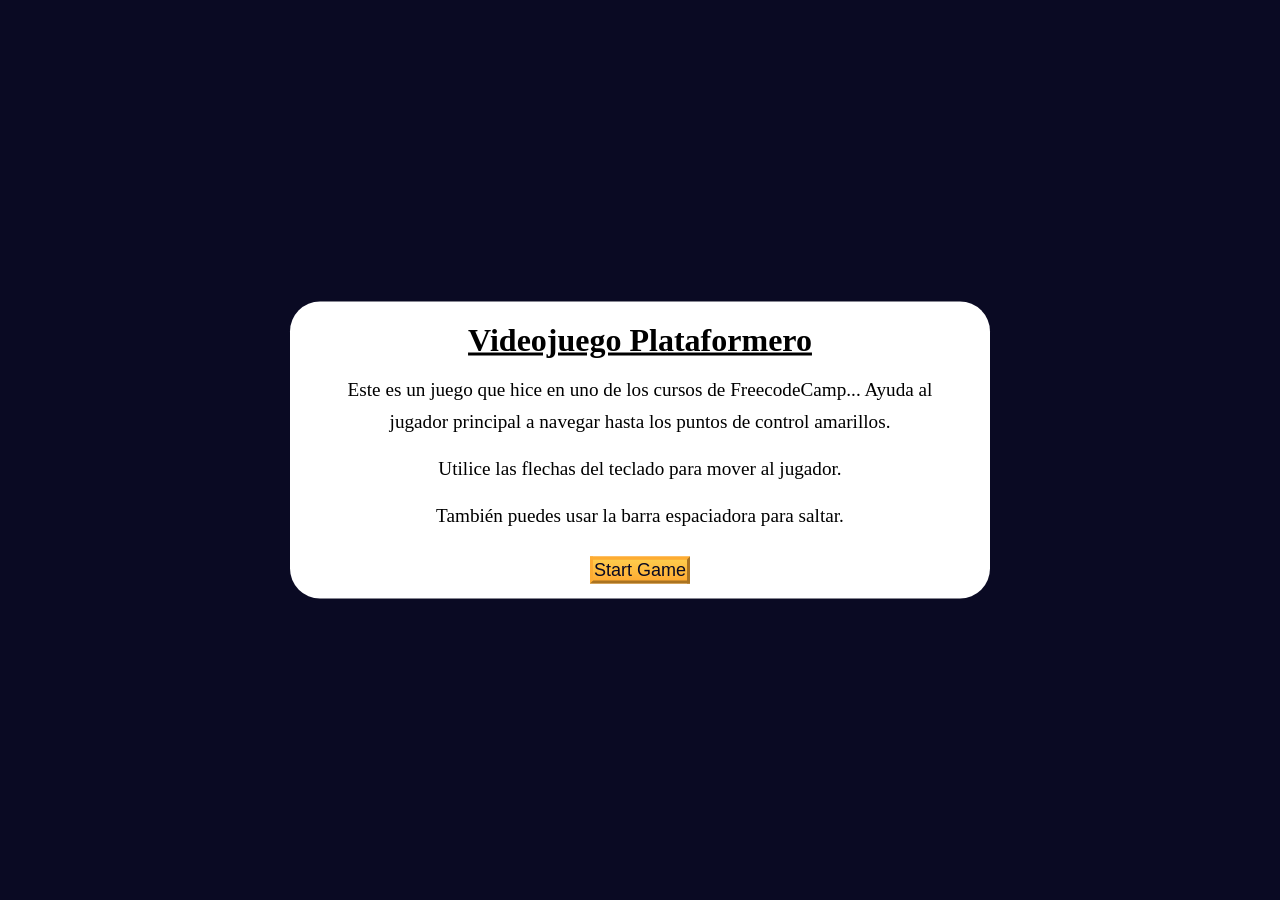
<file: projects/videojuego/index.html>
<!DOCTYPE html>
<html lang="en">
  <head>
    <meta charset="UTF-8" />
    <meta http-equiv="X-UA-Compatible" content="IE=edge" />
    <meta name="viewport" content="width=device-width, initial-scale=1.0" />
    <title>Platformer Game</title>
    <link rel="stylesheet" href="./styles.css" />
  </head>
  <body>
    <div class="start-screen">
      <h1 class="main-title">Videojuego Plataformero</h1>
      <p class="instructions">
        Este es un juego que hice en uno de los cursos de FreecodeCamp...
        Ayuda al jugador principal a navegar hasta los puntos de control amarillos.
      </p>
      <p class="instructions">
        Utilice las flechas del teclado para mover al jugador.
      </p>
      <p class="instructions">También puedes usar la barra espaciadora para saltar.</p>

      <div class="btn-container">
        <button class="btn" id="start-btn">Start Game</button>
      </div>
    </div>

    <div class="checkpoint-screen">
      <h2>Congrats!</h2>
      <p>You reached the last checkpoint.</p>
    </div>

    <canvas id="canvas"></canvas>

    <script src="./script.js"></script>
  </body>
</html>
</file>
<file: styles.css>
*{
    margin: 0;
}
li{
    list-style: none;
}
h1 {
    color: rgb(226, 147, 0); 
    margin: 10px 0; 
    font-weight: bold; 
    font-size: 2.8rem; 
    text-shadow: 3px 4px 2px black;
    letter-spacing: 1px; 
    text-align: center; 
    line-height: 1.2; 
    font-family: 'Coolvetica', sans-serif;
}
input[type="checkbox"]{
    display: none;
}
li>a{
    color: #fff;
    text-decoration: none;
    font-weight: bold;
    display: flex;
    align-items: center;
}
label{
    color: #fff;
}
body {
    background-color: #000;
    width: 100%;
    margin: 0;
    overflow-x: hidden !important;
    overflow-y: auto !important;
    font-family: Arial, sans-serif;
}
.freel{
    background-color: rgb(0, 142, 61);
    padding: 5px;
}
h2{
    color:#fff;
}
h3{
    color: #fff;
    font-size: 1.4rem;
    text-decoration: underline;
    font-weight: bold;
}
h5{
    color: #fff;
    font-size: 1rem;
    text-decoration: underline;
    font-weight: bold;
}


/*------------------HEADER-------------------------*/
header{
    position: fixed;
    top: 0;
    width: 100vw;
    z-index: 1000;
    border-bottom: 2px solid #fff;
    background-color: #000B;
}
.menu__nav{
    width: 100vw;
    height: 60px;
    display: flex;
    justify-content: space-between;
    align-items: center;
}
.menu__list{
    display: flex;
    align-items: center;
    height: inherit;
    margin-right: 80px;
}
.menu__item{
    margin-left: 30px;
}
.menu__img{
    height: inherit;
    margin-top: 5px;
    width: 150px; 
    background-image: url("./img/menu__logo.png"); 
    background-size: cover; 
    background-position: center;
}
.menu__item:hover>a{
    color: orange;
}
#signo{
    display: none;
    user-select: none;
    font-size: 2.5rem;
}
/*------------------HEADER MOBILE-------------------------*/
@media only screen and (max-width: 700px)  {
    #signo{
        display: block;
        margin-right: 15px;
    }
    .menu__list{
        display: none;
        flex-direction: column;
        align-items: center; 
        justify-content: space-evenly; 
        position: absolute;
        top: 60px;  
        left: 0;
        width: 100%;
        height: 400px;
        background-color: #000B;
        padding: 10px 0;
        z-index: 10;
    }
    a{
        text-align:end;
    }
    #checkbox__menu:checked ~ .menu__list{
        display: flex;
    }
}
/*------------------MAIN SECTION-------------------------*/
.main__div {
    position: relative;
    width: 100%;
    height: calc(100vh - 42px);
    padding-top: 60px;
    overflow: hidden;
    display: flex;
    flex-direction: column;
    justify-content: center;
    align-items: center;
}

.main__div::before {
    content: "";
    position: absolute;
    top: 0;
    left: 0;
    width: 100%;
    height: 100%;
    background-image: url("./img/main__fondo.jpg");
    background-size: cover;
    background-repeat: no-repeat;
    background-position: center;
    filter: blur(7px);
    z-index: -1; 
}
.main__description{
    display: flex;
    flex-direction: column;
    justify-content: center;
    align-items: center;
}
.main__img{
    width: 200px;
    height: 200px;
    background-image: url("./img/perfilfb.jpg");
    background-size: cover;
    background-repeat: no-repeat;
    background-position: center;
    border-radius: 50%;
    border: 4px solid #fff;
}

.main__container {
    z-index: 1; 
}
.main__text{
    color: #fff;
    font-size: 1.2rem;
    font-weight: bold;
    text-shadow: 2px 2px 2px black;
}
@media only screen and (max-width: 1200px)  {
    .main__div {
        height: auto;
        padding-bottom: 60px;
    }
}
/*------------------ABOUT ME SECTION-------------------------*/
.about__section{
    width:100%;
    min-height: calc(100vh - 38px) ;
    background-color: #0f0f0f;
    display: flex;
    justify-content: center;
}
.about__container{
    width:100%;
    height: 100%;
    display: flex;
    align-items: center;
    justify-content: space-evenly;
    background-color: transparent;
}
.about__target{
    padding: 60px 20px;
    width: 48%;
    height: 80%;
    background-color: transparent;
    display: flex;
    justify-content: center;
    align-items: center;
}
.target__container{
    width: 100%;
    min-height: 430px;
    padding: 30px;
    display: flex;
    background-color: #090909;
    flex-direction: column;
    justify-content: space-evenly;
    align-items: center;
    border-radius: 80px;
    color:#fff;
}
.description__container{
    width: 100%;
    min-height: 430px;
    padding: 30px;
    display: flex;
    background-color: #090909;
    flex-direction: column;
    justify-content: space-evenly;
    align-items: center;
    border-radius: 80px;
    color:#fff;
}
.target__img{
    width: 200px;
    height: 200px;
    background-image: url("./img/perfilfb.jpg");
    background-size: cover;
    background-repeat: no-repeat;
    background-position: center;
    border: 6px solid #fff;
    border-radius: 50%;
    outline: 15px solid #ffffff44;
    box-shadow: 0 0 10px 5px rgba(255, 246, 228, 0.6),
                0 0 20px 10px rgba(255, 249, 239, 0.3),
                0 0 30px 15px rgba(255, 165, 0, 0.1);
}
.target__description{
    display: flex;
    flex-direction: column;
    align-items: center;
    justify-content: space-around;
}
.target__redes {
    width: 40%;
    display: flex; 
    justify-content: space-around; 
    align-items: center; 
    padding: 10px; 
}

.redes__img {
    width: 35px; 
    height: 35px;
    background-size: contain;
    background-repeat: no-repeat;
    background-position: center;
    border-radius: 50%;
}
.red-fb {
    background-image: url('./img/redes/facebook.png'); 
}

.red-ig {
    background-image: url('./img/redes/instagram.png'); 
}

.red-linkedin {
    background-image: url('./img/redes/linkedin.png'); 
}

.red-tiktok {
    background-image: url('./img/redes/tik-tok.png'); 
}
.red-fb, .red-ig, .red-linkedin, .red-tiktok {
    width: 40px;
    height: 40px;
    background-size: contain;
    background-repeat: no-repeat;
    display: inline-block;
    transition: transform 0.3s ease, filter 0.3s ease;
    filter: invert(1);
}

.red-fb:hover, .red-ig:hover, .red-linkedin:hover, .red-tiktok:hover {
    filter: invert(1) brightness(1.2);
}

.about__description{
    padding: 60px 20px;
    width:48%;
    height: 80%;
    background-color: transparent;
    display: flex;
    justify-content: center;
    align-items: center;
}
.personal--details {
    display: flex;
    flex-direction: column;
    gap: 8px; 
}

.detail {
    display: flex;
    justify-content: space-between;
    align-items: center;
}

h5 {
    margin: 0;
    font-weight: bold;
    text-decoration: double;
}

.detail span {
    margin-left: 80px;
}
.personal--details{
    display: flex;
}
.redes__img:hover{
    opacity: 0.8;
}
.container__interests {
    display: grid;
    grid-template-columns: repeat(4, 50px); 
    grid-template-rows: repeat(2, 50px);  
    gap: 20px;
    color: #fff;
}

.grid__interest {
    width: 100%;
    height: 100%; 
    border-radius: 50%;
    background-color: #fff; 
    background-size: 28px 28px; 
    background-position: center;
    background-repeat: no-repeat; 
}

.grid--1 { background-image: url('./img/interests/juegos.png'); }
.grid--2 { background-image: url('./img/interests/audifonos.png'); }
.grid--3 { background-image: url('./img/interests/cine.png'); }
.grid--4 { background-image: url('./img/interests/chess.png'); }
.grid--5 { background-image: url('./img/interests/futbol.png'); }
.grid--6 { background-image: url('./img/interests/avion.png'); }
.grid--7 { background-image: url('./img/interests/coffee.png'); }
.grid--8 { background-image: url('./img/interests/dinero.png'); }

.grid__interest:hover{
    opacity: 0.8;
    border:3px solid #FFD700;
}
/*------------------ABOUT ME MOBILE-------------------------*/
@media only screen and (max-width: 700px)   {
    .about__section{
        height: auto;
        padding: 20px;
        margin-bottom: 20px;
        display: flex;
        flex-direction: column;
        justify-content: center;
        margin-left: -20px;
    }
    .about__container{
        display: flex;
        flex-direction: column;
        align-items: center;
        height: 100%;
    }
    .about__target{
        width: 90%;
        padding: 0;
        height: 40%;
        margin-bottom: 20px;
    }
    .about__description{
        padding: 0;
        height: 40%;
        margin-top: 30px;
    }
    .target__container{
        height: auto;
    }
    .about__description{
        width: 90%;
    }
    .description__container{
        height: auto;
        margin-top: 8px;
    }
    .target__redes{
        width: 50%;
    }
    .target__img{
        width: 90px;
        height: 90px;
    }
    h3{
        font-size: 1rem;
    }
    h5{
        font-size: 0.8rem;
    }
}

/*------------------SERVICES-------------------------*/
.services__section {
    position: relative;
    width: 100%;
    min-height: calc(100vh - 107px);
    padding: 30px;
    overflow: hidden; 
}

.services__section::before {
    content: "";
    position: absolute;
    top: 0;
    left: 0;
    width: 100%;
    height: 100%;
    background-image: url("img/fondos/fondopixeel.jpg");
    background-size: cover;
    background-position: center;
    filter: blur(2.5px) grayscale(50%);
    z-index: -1; 
}


.swiper-wrapper{
    margin-left: -20px;
}
.services__section h2{
    padding: 20px;
    font-size: 1.8rem;
    text-decoration: underline;
}
.swiper{
    width: 100%;
    padding: 150px 0 50px 0;
    margin-left: 60px;
}
.swiper-slide {
    max-width: 280px;
    max-height: 500px;
    background-color: #fff;
    box-shadow: 0 0 20px rgba(0, 0, 0, 0.4);
    padding: 40px;
    color: #000;
    text-align: center;
    border-radius: 15px; 
    transition: transform 0.3s ease, box-shadow 0.3s ease; 
    display: flex;
    flex-direction: column;
    justify-content: center;
    align-items: center;
    overflow: hidden;
}
.swiper-slide:hover {
    transform: scale(1.05); 
    box-shadow: 0 0 30px rgba(0, 0, 0, 0.5); 
    filter: brightness(1);
}
.service__img {
    width: 100%;
    height: 150px;
    background-size: cover;
    background-repeat: no-repeat;
    background-position: center;
    margin-bottom: 20px;
}
.swiper-slide h2 {
    font-size: 1.8rem;
    margin: 10px 0;
    color: #000000;
    text-transform: uppercase;
}
.service--1{background-image: url("./img/services/services1.jpg");}
.service--2{background-image: url("./img/services/services2.png");}
.service--3{background-image: url("./img/services/services3.png");}
.service--4{background-image: url("./img/services/service4.jpeg");}
.service--5{background-image: url("./img/services/service5.png");}
.service--6{background-image: url("./img/services/service6.jpg");}
.service--7{background-image: url("./img/services/service7.jpg");}

/*------------------SERVICES MOBILE-------------------------*/
@media only screen and (max-width: 900px)  {
    .services__section {
        width: 100%;
        height: auto;
        padding: 80px;
        padding: 0;
        overflow: hidden !important;
        margin-top: -28px;
    }
    .services__section h2{
    padding: 20px;
    font-size: 1.8rem;
    text-decoration: underline;
    }
    .swiper {
        width: 100vw;
        padding: 150px 0 50px 0;
        margin: 0; 
        text-align: center;
        overflow: hidden; 
    }
    .swiper-slide {
        max-width: 300px;
        max-height: 500px;
        background-color: #fff;
        box-shadow: 0 0 20px rgba(0, 0, 0, 0.4);
        color: #000;
        text-align: center;
        border-radius: 15px; 
        transition: transform 0.3s ease, box-shadow 0.3s ease; 
        display: flex;
        flex-direction: column;
        justify-content: space-between;
        align-items: center;
        overflow: hidden;
    }
    .swiper-slide:hover {
        transform: scale(1.05); 
        box-shadow: 0 0 30px rgba(0, 0, 0, 0.5); 
        filter: brightness(1);
    }
    .service__img {
        width: 100%;
        height: 150px;
        background-size: cover;
        background-repeat: no-repeat;
        background-position: center;
        margin-bottom: 20px;
    }
    .swiper-slide h2 {
        font-size: 1.8rem;
        margin: 10px 0;
        color: #000000;
        text-transform: uppercase;
    }
    .services__section h2{
        padding: 20px;
        font-size: 1.5rem;
        text-decoration: underline;
    }
    .swiper{
        width: 100%;
        padding: 150px 0 50px 0;
        margin-left: 40px;
    }
    .swiper-slide {
        max-width: 180px;
        max-height: 400px;
        background-color: #fff;
        box-shadow: 0 0 20px rgba(0, 0, 0, 0.4);
        padding: 40px;
        color: #000;
        text-align: center;
        border-radius: 15px; 
        transition: transform 0.3s ease, box-shadow 0.3s ease; 
        display: flex;
        flex-direction: column;
        justify-content: space-between;
        align-items: center;
        overflow: hidden;
    }
    .swiper-slide:hover {
        transform: scale(1.05); 
        box-shadow: 0 0 30px rgba(0, 0, 0, 0.5); 
        filter: brightness(1);
    }
    .service__img {
        width: 100%;
        height: 130px;
        background-size: cover;
        background-repeat: no-repeat;
        background-position: center;
        margin-bottom: 20px;
    }
    .swiper-slide h2 {
        font-size: 1.2rem;
        margin: 10px 0;
        color: #000000;
        text-transform: uppercase;
    }
}
/*------------------SKILLS SECTION-------------------------*/
.skills__section{
    position: relative;
    width: 100%;
    height:auto;
    padding: 30px;
    overflow: hidden; 
    margin: -2px;
    margin-top: -10px;
    margin-bottom: 105px;
}
.skills__container{
background-color: transparent;
margin-top: 20px;
}
.card__container{
    display: flex;
}
.skills__container>h2{
    font-family: "Montserrat";
    font-size: 2.3rem;
    margin-bottom: 0;
}
.card{
    width: 290px;
    max-height: 270px;
    position: relative;
    background-color: #fff;
    border-radius: 15px;
    box-shadow: 0 8px 20px #fff3;
    margin: 10px;
    position: relative;
    box-shadow: 0 4px 8px rgba(255, 255, 255, 0.2);
}
.skills__container {
    display: flex;
    flex-direction: column;
    align-items: center;
}
.card__container {
    display: flex;
    flex-wrap: wrap;
    justify-content: center;
    margin: 5px 0;
}
.card__data{
    display: flex;
    flex-direction: column;
    margin: 2px 9px;
    justify-content: space-around;
    align-items: center;
    font-size: 1rem;
}
.card__data>span{
    font-size: 1rem;
    margin-top: 9px;
    margin-bottom: 12px;
    font-weight: bold;
}
.card__data>p{
    text-align: center;
    font-size: 0.86rem;
}
.card__back, .card__front{
    height: inherit;
    backface-visibility: hidden;
    transition: transform 1s;
    overflow: hidden;
    border-radius: 15px;
    padding-bottom: 9px;
    display: flex;
    flex-direction: column;
    overflow: hidden;
}
.card:hover .card__front{
    transform: perspective(1200px) rotateY(180deg);
}
.card:hover .card__back{
    transform: perspective(1200px) rotateY(360deg);
}
.card__front{
    transform: perspective(1200px) rotateY(0deg);
}
.card__front>img{
    width:100%;
    min-height: 140px;
    max-height: 140px;
    background-size: cover;
    background-repeat: no-repeat;
    background-position: center;
}
.card__text{
    text-align: justify;
}
.card__back {
    display: flex;
    flex-direction: column;
    align-items: center;
    justify-content: space-evenly;
    position: absolute;
    top: 0;
    width: 100%;
    height: 100%;
    padding: 12px;
    transform: perspective(1200px) rotateY(180deg);
    overflow: hidden;
}
.skill-bar {
    width: 90%; 
    max-width: 300px; 
    min-height: 20px;
    border: 4px solid #E34F26;
    margin: 6px;
    margin-left: -20px;
    padding: 2px;
    border-radius: 4px;
    box-sizing: border-box; 
}
.skill-css{border: 4px solid #1572B6;}
.skill-js{border: 4px solid #F7DF1E;}
.skill-react{border: 4px solid #48e;}
.skill-node{border: 4px solid #8CC84B;}
.skill-bd{border: 4px solid #F8DE7E;}
.skill-bar div {
    background-color: #E34F26;
    padding: 7px;
    color: #000;
    width: 100%; 
    box-sizing: border-box;
    text-align: center; 
}
.skill-css div{background-color: #1572B6;}
.skill-js div{background-color: #F7DF1E;}
.skill-react div{background-color: #48e;}
.skill-node div{background-color: #8CC84B;}
.skill-bd div{background-color: #F8DE7E;}
.skill-html>div{width: 90%;}
.skill-css>div{width: 85%;}
.skill-js>div{width: 90%;}
.skill-react>div{width: 75%;}
.skill-node>div{width: 75%;}
.skill-bd>div{width: 90%;}
.circle {
    position: relative;
    width: 100px;
    height: 100px;
    border-radius: 50%;
    display: flex;
    justify-content: center;
    align-items: center;
    margin: 20px auto;
}
.html-circle {background: conic-gradient(#E34F26 0% 95%, transparent 95% 100%);}
.css-circle {background: conic-gradient(#1572B6 0% 90%, transparent 90% 100%);}
.js-circle {background: conic-gradient(#F7DF1E 0% 85%, transparent 85% 100%);}
.react-circle {background: conic-gradient(#48e 0% 75%, transparent 75% 100%);}
.node-circle {background: conic-gradient(#8CC84B 0% 70%, transparent 70% 100%);}
.bd-circle {background: conic-gradient(#F8DE7E 0% 90%, transparent 90% 100%);}
.circle-inner {
    width: 80px;
    height: 80px;
    background-color: #fff;
    border-radius: 50%;
    display: flex;
    justify-content: center;
    align-items: center;
}

.percentage {
    font-size: 18px;
    font-weight: bold;
    color: #333; 
}


    /* Barra base */
    .skill-bar {
    width: 90%; 
    max-width: 300px; 
    min-height: 20px;
    margin: 6px;
    margin-left: -20px;
    padding: 2px;
    border-radius: 4px;
    box-sizing: border-box; 
    }
    .skill-bar div {
    padding: 7px;
    color: #000;
    width: 100%; 
    box-sizing: border-box;
    text-align: center; 
    }

/* React */
.skill-react { border: 4px solid #61DBFB; }
.skill-react div { background-color: #61DBFB; width: 90%; }
.react-circle { background: conic-gradient(#61DBFB 0% 90%, transparent 90% 100%); }

/* Angular */
.skill-angular { border: 4px solid #DD0031; }
.skill-angular div { background-color: #DD0031; width: 75%; }
.angular-circle { background: conic-gradient(#DD0031 0% 75%, transparent 75% 100%); }

/* Node.js */
.skill-node { border: 4px solid #8CC84B; }
.skill-node div { background-color: #8CC84B; width: 80%; }
.node-circle { background: conic-gradient(#8CC84B 0% 80%, transparent 80% 100%); }

/* Spring Boot */
.skill-spring { border: 4px solid #6DB33F; }
.skill-spring div { background-color: #6DB33F; width: 75%; }
.spring-circle { background: conic-gradient(#6DB33F 0% 75%, transparent 75% 100%); }

/* Python */
.skill-python { border: 4px solid #3776AB; }
.skill-python div { background-color: #3776AB; width: 70%; }
.python-circle { background: conic-gradient(#3776AB 0% 70%, transparent 70% 100%); }

/* Database */
.skill-db { border: 4px solid #F8DE7E; }
.skill-db div { background-color: #F8DE7E; width: 90%; }
.db-circle { background: conic-gradient(#F8DE7E 0% 90%, transparent 90% 100%); }

    /* Círculo base */
    .circle {
    position: relative;
    width: 100px;
    height: 100px;
    border-radius: 50%;
    display: flex;
    justify-content: center;
    align-items: center;
    margin: 20px auto;
    }
    .circle-inner {
    width: 80px;
    height: 80px;
    background-color: #fff;
    border-radius: 50%;
    display: flex;
    justify-content: center;
    align-items: center;
    }
    .percentage {
    font-size: 18px;
    font-weight: bold;
    color: #333; 
    }


/*------------------SKILLS MOBILE-------------------------*/
@media only screen and (max-width: 900px)  {
    .skills__section{
        position: relative;
        width: 100%;
        height:auto;
        padding: 30px;
        overflow: hidden; 
        margin: -2px;
        margin-bottom: 60px;
    }
    .skills__container{
        margin-left: -40px;
    }
}
/*------------------PORTFOLIO SECTION-------------------------*/

.portfolio__section{
    position: relative;
    width:100%;
    padding:60px 20px;
    display:flex;
    flex-direction:column;
    align-items:center;
}

.portfolio__section::before{
    content:"";
    position:absolute;
    inset:0;
    background-image:url("img/fondos/fondo-portfolio.jpg");
    background-size:cover;
    background-position:center;
    filter:blur(2px) grayscale(50%);
    z-index:-1;
}

.portfolio__title{
    color:rgb(185,0,226);
    font-size:1.8rem;
    margin-bottom:40px;
    font-family:'Coolvetica',sans-serif;
    text-shadow:3px 0px 2px black;
    letter-spacing:2px;
}

/* ================= GRID ================= */

.portfolio__container{
    width:min(1200px,90%);
    display:grid;
    grid-template-columns:repeat(6,1fr);
    gap:18px;
}

/* Tarjetas */

.portfolio__project{
    min-height:220px;

    display:flex;
    justify-content:center;
    align-items:center;

    padding:20px;

    background-image:
        linear-gradient(rgba(0,0,0,.55),rgba(0,0,0,.55)),
        url("./img/perfecto.jpg");

    background-size:cover;
    background-position:center;

    border-radius:14px;

    color:white;
    text-align:center;
    font-weight:bold;
    cursor:pointer;

    transition:.35s;
}

.portfolio__project:hover{
    transform:translateY(-6px);
    box-shadow:0 12px 30px rgba(0,0,0,.35);
}

/* ===== Primera fila ===== */

#tickets__project,
#facturacion__project{
    grid-column:span 3;
    min-height:280px;
}

/* ===== Resto ===== */

#tienda__project,
#ahorcado__project,
#collage__project,
#reproductor__project,
#videojuego__project,
#hoja__project{
    grid-column:span 2;
}

.portfolio__project-name{
    font-size:1.1rem;
    line-height:1.4;
    text-shadow:2px 2px 6px black;
}


.portfolio__project{
    max-height:50px;
    display:flex;
    justify-content:center;
    align-items:center;
    padding:15px;

    background-image:
        linear-gradient(rgba(0,0,0,.55), rgba(0,0,0,.55)),
        url("./img/perfecto.jpg");

    background-size:cover;
    background-position:center;

    border-radius:12px;
    color:#fff;
    text-align:center;
    cursor:pointer;
    transition:.3s;
}

#tickets__project,
#facturacion__project{
    grid-column:span 3;
    max-height:70px; /* Solo un poco más altos */
}


/*------------------PORTFOLIO MOBILE-------------------------*/
@media (max-width:900px){

    .portfolio__container{
        grid-template-columns:repeat(2,1fr);
    }

    #tickets__project,
    #facturacion__project{
        grid-column:span 2;
    }

    #tienda__project,
    #ahorcado__project,
    #collage__project,
    #reproductor__project,
    #videojuego__project,
    #hoja__project{
        grid-column:span 1;
    }
}

@media (max-width:600px){

    .portfolio__container{
        grid-template-columns:1fr;
    }

    .portfolio__project{
        grid-column:span 1 !important;
        min-height:180px;
    }
}
/*------------------CONTACT SECTION-------------------------*/
.contact__section{
    width: 100%;
    min-height: calc(100vh - 117px);
    margin-top: -10px;
    margin-bottom: 10px;
    display: flex;
    flex-direction: column;
    justify-content: center;
    align-items: center;
    margin-top: 8px;
    padding: 30px 0;
    box-shadow: 0px 0px 40px #0006;
    animation: aparecer both;
    animation-timeline: view();
    animation-range: cover 10% contain 40%;
}
.contact__form {
    padding: 12px;
    max-width: 600px;
    width: 100%;
    display: grid;
    padding: 30px;
    padding-right: 50px;
    background-image: radial-gradient(#18233f06, #18233f33);
    border-radius: 12px;
    margin-bottom: 30px;
    grid-template-columns: 1fr 1fr;
    grid-template-areas: 
        "name lastname"
        "email email"
        "message message"
        "button button";
    gap: 12px;
}


.form__input-container :is(input, textarea) {
    width: 100%;
    padding: 9px;
    font-size: 16px;
    margin: 4px;
    border: none;
    box-shadow: 2px 2px 4px #0003;
}

.form__input-container textarea {
    resize: none;
    min-height: 10px;
    font-family: inherit;
}

.form__input-container input[type="submit"] {
    padding: 9px; /* Igual que los otros inputs */
    background-color: #48e;
    color: #fffd;
    width: 100%;
}
.form__input-container :is(input, textarea, input[type="submit"]) {
    width: 100%;
    padding: 9px; /* Mismo padding */
    font-size: 16px;
    margin: 4px;
    border: none;
    box-shadow: 2px 2px 4px #0003;
    box-sizing: border-box; /* Asegura que el padding no afecte el tamaño total */
}


.form__input-container:first-child {
    grid-area: name;
    margin-right:20px;
}

.form__input-container:nth-child(2) {
    grid-area: lastname;
}

.form__input-container:nth-child(3) {
    grid-area: email;
}

.form__input-container:nth-child(4) {
    grid-area: message;
}

.form__input-container:nth-child(5) {
    grid-area: button;
}

.header__nav-item a:is(:hover, :active) {
    box-shadow: none;
    border-radius: 4px;
}

.contact__title{
    font-size: 2.2rem;
    display: inline-block;
    margin-left: -20px;
}
/*------------------CONTACT MOBILE-------------------------*/
@media only screen and (max-width: 700px)  {
.contact__section{
    height: auto;
    padding: 40px;
}
.contact__form {
    width:auto;
    height: auto;
    grid-template-columns: 1fr;
    grid-template-areas: 
        "name"
        "lastname"
        "email"
        "message"
        "button";
    gap: 8px;
}
.form__input-container:first-child {
    grid-area: name;
    margin-right:0px;
}
}
/*------------------FOOTER SECTION------------------*/
footer{
    padding: 40px;
    text-align: center;
    background-color: #18233f;
    color: #fffd;
    font-size: 22px;

}
/*------------------ANIMACIONES------------------*/
</file>
<file: projects/ahorcadoGame/styles.css>
body {
    margin: 0;
}

.container {
    width: 100%;
    height: 100%;
    display: flex;
    flex-direction: column;
    justify-content: space-around;
    align-items: center;
    margin-top: 20px;
}

.container::before {
    content: "";
    position: absolute;
    top: 0;
    left: 0;
    width: 100%;
    height: 100%;
    background-image: url("fondos/fondogmtres.jpg");
    background-size: cover;
    background-repeat: no-repeat;
    background-position: center;
    filter: blur(2px);
    z-index: -1;
}
h1 {
    color: rgb(255, 255, 255);
    font-size: 2.2rem;
    font-family: "Homer Simpson UI";
    text-decoration: underline;
    font-weight: bold;
    text-shadow: 3px 3px 8px rgba(0, 0, 0, 0.9); 
    user-select: none;
}

h3{
    color:#fff;
    font-size: 1.2rem;
}
h2{
    font-size: 1.6rem;
}
span{
    margin-right:5px;
    color:#e50000;
    font-weight: bold;
}
.intrucciones__container{
    text-align: center;
}

.juego__container{
    display: flex;
    margin-top: 20px;
}
.palabra__container{
    display: flex;
}
.bloque__palabra{
    background-color: rgb(111, 185, 0);
    color:#fff;
    width: 80px;
    height: 70px;
    display: flex;
    justify-content: center;
    align-items:end;
    font-size: 4rem;
    padding-bottom: 9px;
    user-select: none;
}
.letras_container{
    width:70%;
    display:flex;
    justify-content: center;
    flex-wrap: wrap;
    margin-top: 50px;
}
.letra{
    width: 54px;
    height: 54px;
    background-color: gray;
    color:#000;
    display: flex;
    justify-content: center;
    align-items: center;
    margin: 8px 5px;
    border: 2px solid #000;
    cursor: pointer;
    font-size: 1.3rem;
    user-select: none;
}
.letra_deshabilitada {
    background-color: lightgray; 
    cursor: not-allowed; 
    pointer-events: none;
    color: #777; 
}
.vidas__container{
    display: flex;
}

/*MOBILE----------------------------------------------*/
@media only screen and (max-width: 1400px)  {
    .container {
        margin-top: 70px;
    }
    .container::before {
        height: 120%;
    }
}
@media only screen and (max-width: 1000px)  {
    .container {
        margin-top: 70px;
    }
    .container::before {
        height: 126%;
    }
}

@media only screen and (max-width: 990px)  {
    .container {
        margin-top: 70px;
    }
    .container::before {
        height: 135%;
    }
}
@media only screen and (max-width: 900px)  {
    .container {
        margin-top: 70px;
    }
    .container::before {
        height: 145%;
    }
}
@media only screen and (max-width: 800px)  {
    .container {
        margin-top: 110px;
    }
    .container::before {
        height: 180%;
    }
    .bloque__palabra{
        background-color: rgb(111, 185, 0);
        color:#fff;
        width: 50px;
        height: 60px;
        display: flex;
        justify-content: center;
        align-items:end;
        font-size: 3rem;
        padding-bottom: 9px;
    }
    .intrucciones__container{
        text-align:left;
        margin-left: 8px;
    }

}
</file>
<file: projects/collagePhotos/index.css>
:root {
    --mineralGreen: 60, 98, 85;
    --viridianGreen: 97, 135, 110;
    --swampGreen: 166, 187, 141;
    --fallGreen: 234, 231, 177;
    --brinkPink: #FA7070;
    --silverChalice: 178, 178, 178;
    --white: 255, 255, 255;
    --black: 0, 0, 0;

    --topBarHeight: 64px;
    --itemPadding: 32px;
    --containerGap: 8px;
}

@keyframes zoom-in {
    0% {
        transform: scale(1, 1);
    }

    100% {
        transform: scale(1.30, 1.30);
    }
}

body, html {
    margin: 0;
    padding: 0;
}

.app {
    min-height: 100vh;
    background-color: rgba(var(--viridianGreen), 0.5);
}

.header {
    height: var(--topBarHeight);
    padding: 0 24px;
    display: flex;
    justify-content: space-between;
    align-items: center;
    background-color: rgba(var(--mineralGreen), 1);
}

.header-text {
    color: white;
}

.container {
    display: flex;
    gap: 24px;
    padding: var(--itemPadding);
}

.item {
    width: 50%;
}

.item--scrollable {
    overflow-y: scroll;
    height: calc(100vh - var(--topBarHeight) - (var(--itemPadding) * 2));
}

.thumbnails-container {
    display: flex;
    flex-wrap: wrap;
    gap: 8px;
    justify-content: center;
    align-items: center;
}

.thumbnail-item {
    width: calc(25% - var(--containerGap));
    cursor: pointer;
    position: relative;
}

.thumbnail-item:hover {
    z-index: 1;
    animation: zoom-in 0.1s forwards;
}

.thumbnail-item--selected {
    outline: 3px solid rgba(var(--fallGreen), 1);
    outline-offset: -3px;
}

.badge {
    width: 16px;
    height: 16px;
    display: flex;
    justify-content: center;
    align-items: center;
    padding: 4px;
    position: absolute;
    right: 8px;
    bottom: 8px;
    border-radius: 50%;
    border: 2px solid rgba(var(--fallGreen), 1);
    background-color: rgba(var(--swampGreen), 1);
}

.check {
    display: inline-block;
    transform: rotate(45deg);
    border-bottom: 2px solid white;
    border-right: 2px solid white;
    width: 6px;
    height: 12px;
}

.img {
    width: 100%;
    height: 100%;
    object-fit: cover;
}

.actions {
    display: flex;
    flex-wrap: wrap;
    justify-content: center;
    align-content: center;
    padding: 0 0 16px 0;
    gap: 8px;
}

.select {
    padding: 16px;
    cursor: pointer;
    font-weight: 700;
    color: rgba(var(--black), 1);
    border: 2px solid rgba(var(--swampGreen), 0.5);
    background-color: rgba(var(--swampGreen), 1);
}

.select:disabled {
    cursor: not-allowed;
    background-color: rgba(var(--silverChalice), 1);
    color: rgba(var(--black), 0.5);
    border: 2px solid rgba(var(--black), 0.25);
}

.btn {
    outline: none;
    padding: 16px;
    cursor: pointer;
    font-weight: 700;
    color: rgba(var(--black), 1);
    border: 2px solid rgba(var(--black), 0.5);
}

.btn--primary {
    background-color: rgba(var(--mineralGreen), 1);
}

.btn--primary:hover:not([disabled]) {
    background-color: rgba(var(--mineralGreen), 0.85);
}

.btn--secondary {
    background-color: rgba(var(--viridianGreen), 0.5);
}

.btn--secondary:hover:not([disabled]) {
    background-color: rgba(var(--swampGreen), 0.25);
}

.btn--success {
    background-color: rgba(var(--fallGreen), 1);
}

.btn--success:hover:not([disabled]) {
    background-color: rgba(var(--fallGreen), 0.85);
}

.btn:disabled {
    cursor: not-allowed;
    background-color: rgba(var(--silverChalice), 1);
    color: rgba(var(--black), 0.5);
    border: 2px solid rgba(var(--black), 0.25);
}

.previewContainer {
    margin-bottom: 16px;
    display: flex;
    width: 100%;
    height: 40vh;
    overflow: scroll;
    border: 3px solid rgba(var(--black), 1);
}

.previewContainer--disabled {
    background-color: rgba(var(--black), 0.1);
    cursor: not-allowed;
}

.canvas {
    margin: auto;
    display: none;
}

.canvas--ready {
    display: block;
}

.spinnerContainer {
    display: flex;
    gap: 8px;
    flex-direction: column;
    align-content: center;
    align-items: center;
    margin: auto;
}

.spinnerContainer--hidden {
    display: none;
}

.spinnerText {
    margin: 0;
    color: rgba(var(--mineralGreen), 1);
}

.spinner {
    display: inline-block;
    width: 50px;
    height: 50px;
    margin: auto;
    border: 3px solid rgba(var(--mineralGreen), 0.3);
    border-radius: 50%;
    border-top-color: rgba(var(--mineralGreen), 0.9);
    animation: spin 1s ease-in-out infinite;
}

@keyframes spin {
    to {
        transform: rotate(360deg);
    }
}

.loggerContainer {
    display: flex;
    flex-direction: column;
    gap: 8px;
    padding: 0 8px 8px 8px;
    width: 100%;
    min-height: 30vh;
    max-height: 30vh;
    overflow: scroll;
    border-left: 3px solid rgba(var(--black), 0.25);
}

.logger-title {
    display: flex;
    align-items: center;
    padding: 8px;
    position: sticky;
    height: 40px;
    min-height: 40px;
    top: 0;
    left: 0;
    background-color: rgba(var(--viridianGreen), 1);
    font-size: 24px;
    font-weight: 700;
    margin: 0;
}

.logger-item {
    font-size: 14px;
    padding: 8px;
    border: 2px solid #5a5a5a;
    color: white;
}

.logger--primary {
    background-color: #13315a;
}

.logger--success {
    background-color: #385a4e;
}

.logger--error {
    background-color: #5a1a24;
}
</file>
<file: projects/hojaCalculo/styles.css>
#container {
    display: grid;
    grid-template-columns: 50px repeat(10, 200px);
    grid-template-rows: repeat(11, 30px);
  }
  
  .label {
    background-color: lightgray;
    text-align: center;
    vertical-align: middle;
    line-height: 30px;
  }
</file>
<file: projects/tiendaOnline/styles.css>
html, body {
    margin: 0;
    padding: 0;
    height: 100vh; 
    max-height: 100vh; 
    overflow: hidden; 
}

body {
    margin: 0;
    max-height: 100vh;
}
h3{
    font-size: 0.99rem;
}
p{
    font-size: 0.8rem;
}
.container {
    width: 100%;
    max-height: 100%;
    display: flex;
    flex-direction: column;
    background-color: #fff;
}
.products__container{
    display: grid;
    grid-template-columns: repeat(3, 1fr);
    grid-template-rows: 250px 240px;
    gap: 8px;
    margin: 8px 160px;
}
.product{
    background-color: rgb(237, 239, 234);
    display: flex;
    flex-direction: column;
    align-items: center;
}
.product__img{
    width: 100%;
    height: 140px !important;
    background-size: 100% 160%; 
    background-repeat: no-repeat;
    background-position: center;
}
.product:hover {
    transform: scale(1.02) translateY(-2px); 
}
.product__img:hover {
    transform: rotate(0.7deg); 
}
.img-iphone{background-image: url("./img/iphone.jpg");}
.img-gorro{background-image: url("./img/gorro.jpg");}
.img-zapatillas{background-image: url("./img/zapatillas.jpg");}
.img-audifonos{background-image: url("./img/audifonos.jpg");}
.img-gorra{background-image: url("./img/gorro3.jpg");}
.img-playstation{background-image: url("./img/ps55.webp");}

.product__text{
    align-self: start;
    padding-left: 5px;
}

/*EFECTO QUE VI EN INTERNET Y ME GUSTÓ*/
.button {
    display: flex;
    justify-content: center;
    align-items: center;
    background-color: #181717;
    outline: 3px #181717 solid;
    outline-offset: -3px;
    border-radius: 2px;
    border: none;
    cursor: pointer;
    transition: 400ms;
    width: 100%;
    height: 40px;
  }
  
  .button .text {
    color: white;
    font-weight: bold;
    font-size: 0.8em;
    transition: 400ms;
  }
  
  .button svg path {
    transition: 400ms;
  }
  
  .button:hover {
    background-color: transparent;
  }
  
  .button:hover .text {
    color: #181717;
  }
  
  .button:hover svg path {
    fill: #181717;
  }


/*EFECTO QUE VI EN INTERNET Y ME GUSTÓ*/
.bg-6{
    background-color: #000000;
}

.wrapper {
    width: 100%;
    height: 100px;
    display: flex;
    justify-content: center;
    align-items: center;
}
h1.glitch {
    color: white;
    font-family: sans-serif;
    font-weight: bold;
    position: relative;
    font-size: 70px;
    padding: 20px;
    display: inline-block;
}
h1.glitch::before,
h1.glitch::after {
    padding: 20px;
    color: white;
    content: attr(data-text);
    position: absolute;
    width: 100%;
    height: 60px;
    background: black;
    overflow: hidden;
    top: 0;
}
h1.glitch::before {
    left: 3px;
    text-shadow: -2px 0 red;
    animation-name: glitch-animation-1;
    animation-duration: 2s;
    animation-timing-function: linear;
    animation-delay: 0s;
    animation-iteration-count: infinite;
    animation-direction: reverse-alternate;
}
h1.glitch::after {
    left: -3px;
    text-shadow: -2px 0 blue;
    animation-name: glitch-animation-2;
    animation-duration: 2s;
    animation-timing-function: linear;
    animation-delay: 0s;
    animation-iteration-count: infinite;
    animation-direction: reverse-alternate;
}
@keyframes glitch-animation-1 {
0% {
    clip: rect(0px, 9999px, 30px, 0px);
}
10% {
    clip: rect(5px, 9999px, 50px, 0px);
}
20% {
    clip: rect(10px, 9999px, 60px, 0px);
 }
30% {
    clip: rect(15px, 9999px, 80px, 0px);
}
40% {
    clip: rect(25px, 9999px, 90px, 0px);
}
50% {
    clip: rect(30px, 9999px, 70px, 0px);
}
60% {
    clip: rect(20px, 9999px, 50px, 0px);
}
70% {
    clip: rect(40px, 9999px, 100px, 0px);
}
80% {
    clip: rect(15px, 9999px, 40px, 0px);
}
90% {
    clip: rect(50px, 9999px, 120px, 0px);
}
100% {
    clip: rect(10px, 9999px, 60px, 0px);
}
} 
@keyframes glitch-animation-2 {
    0% {
      clip: rect(0px, 9999px, 40px, 0px);
    }
    10% {
      clip: rect(20px, 9999px, 50px, 0px);
    }
    20% {
      clip: rect(40px, 9999px, 70px, 0px);
    }
    30% {
      clip: rect(30px, 9999px, 80px, 0px);
    }
    40% {
      clip: rect(60px, 9999px, 90px, 0px);
    }
    50% {
      clip: rect(50px, 9999px, 100px, 0px);
    }
    60% {
      clip: rect(40px, 9999px, 120px, 0px);
    }
    70% {
      clip: rect(60px, 9999px, 150px, 0px);
    }
    80% {
      clip: rect(10px, 9999px, 90px, 0px);
    }
    90% {
      clip: rect(20px, 9999px, 110px, 0px);
    }
    100% {
      clip: rect(30px, 9999px, 60px, 0px);
    }
}
  
@media (max-width: 998px) {
    h1.glitch {
        font-size: 50px;
        padding: 10px;
    }

    h1.glitch::before,
    h1.glitch::after {
        height: 50px;
        padding: 15px;
    }
}

@media (max-width: 300px) {
    h1.glitch {
        font-size: 20px;
        padding: 2px;
    }

    h1.glitch::before,
    h1.glitch::after {
        height: 40px; 
        padding: 10px; 
    }
}

/* Media query para pantallas medianas (tabletas o pantallas más pequeñas) */
@media (max-width: 1024px) {
    html, body {
        margin: 0;
        padding: 0;
        width:100vw;
        height: 100vh; 
        max-height: 100vh; 
        overflow:auto;
        overflow-x: hidden;
    }
    
    .products__container {
        grid-template-columns: repeat(2, 1fr);
        margin: 8px 80px;
    }
}

@media (max-width: 660px) {
    html, body {
        margin: 0;
        padding: 0;
        width:100vw;
        height: 100vh; 
        max-height: 100vh; 
        overflow:auto;
        overflow-x: hidden;
    }
    .products__container {
        grid-template-columns: 1fr;
        margin: 8px 20px; 
    }
}
</file>
<file: projects/videojuego/styles.css>
* {
    margin: 0;
    padding: 0;
    box-sizing: border-box;
  }
  
  :root {
    --main-bg-color: #0a0a23;
    --section-bg-color: #ffffff;
    --golden-yellow: #feac32;
  }
  
  body {
    background-color: var(--main-bg-color);
  }
  
  .start-screen {
    background-color: var(--section-bg-color);
    width: 100%;
    position: absolute;
    top: 50%;
    left: 50%;
    margin-right: -50%;
    transform: translate(-50%, -50%);
    border-radius: 30px;
    padding: 20px;
    padding-bottom: 5px;
  }
  
  .main-title {
    text-align: center;
    text-decoration: underline;
  }
  
  .instructions {
    text-align: center;
    font-size: 1.2rem;
    margin: 15px;
    line-height: 2rem;
  }
  
  .btn {
    cursor: pointer;
    width: 100px;
    margin: 10px;
    color: #0a0a23;
    font-size: 18px;
    background-color: var(--golden-yellow);
    background-image: linear-gradient(#fecc4c, #ffac33);
    border-color: var(--golden-yellow);
    border-width: 3px;
  }
  
  .btn:hover {
    background-image: linear-gradient(#ffcc4c, #f89808);
  }
  
  .btn-container {
    display: flex;
    align-items: center;
    justify-content: center;
  }
  
  .checkpoint-screen {
    position: absolute;
    left: 0;
    right: 0;
    margin-left: auto;
    margin-right: auto;
    width: 100%;
    text-align: center;
    background-color: var(--section-bg-color);
    border-radius: 20px;
    padding: 10px;
    display: none;
  }
  
  #canvas {
    display: none;
  }
  
  @media (min-width: 768px) {
    .start-screen {
      width: 60%;
      max-width: 700px;
    }
  
    .checkpoint-screen {
      max-width: 300px;
    }
  }
</file>
